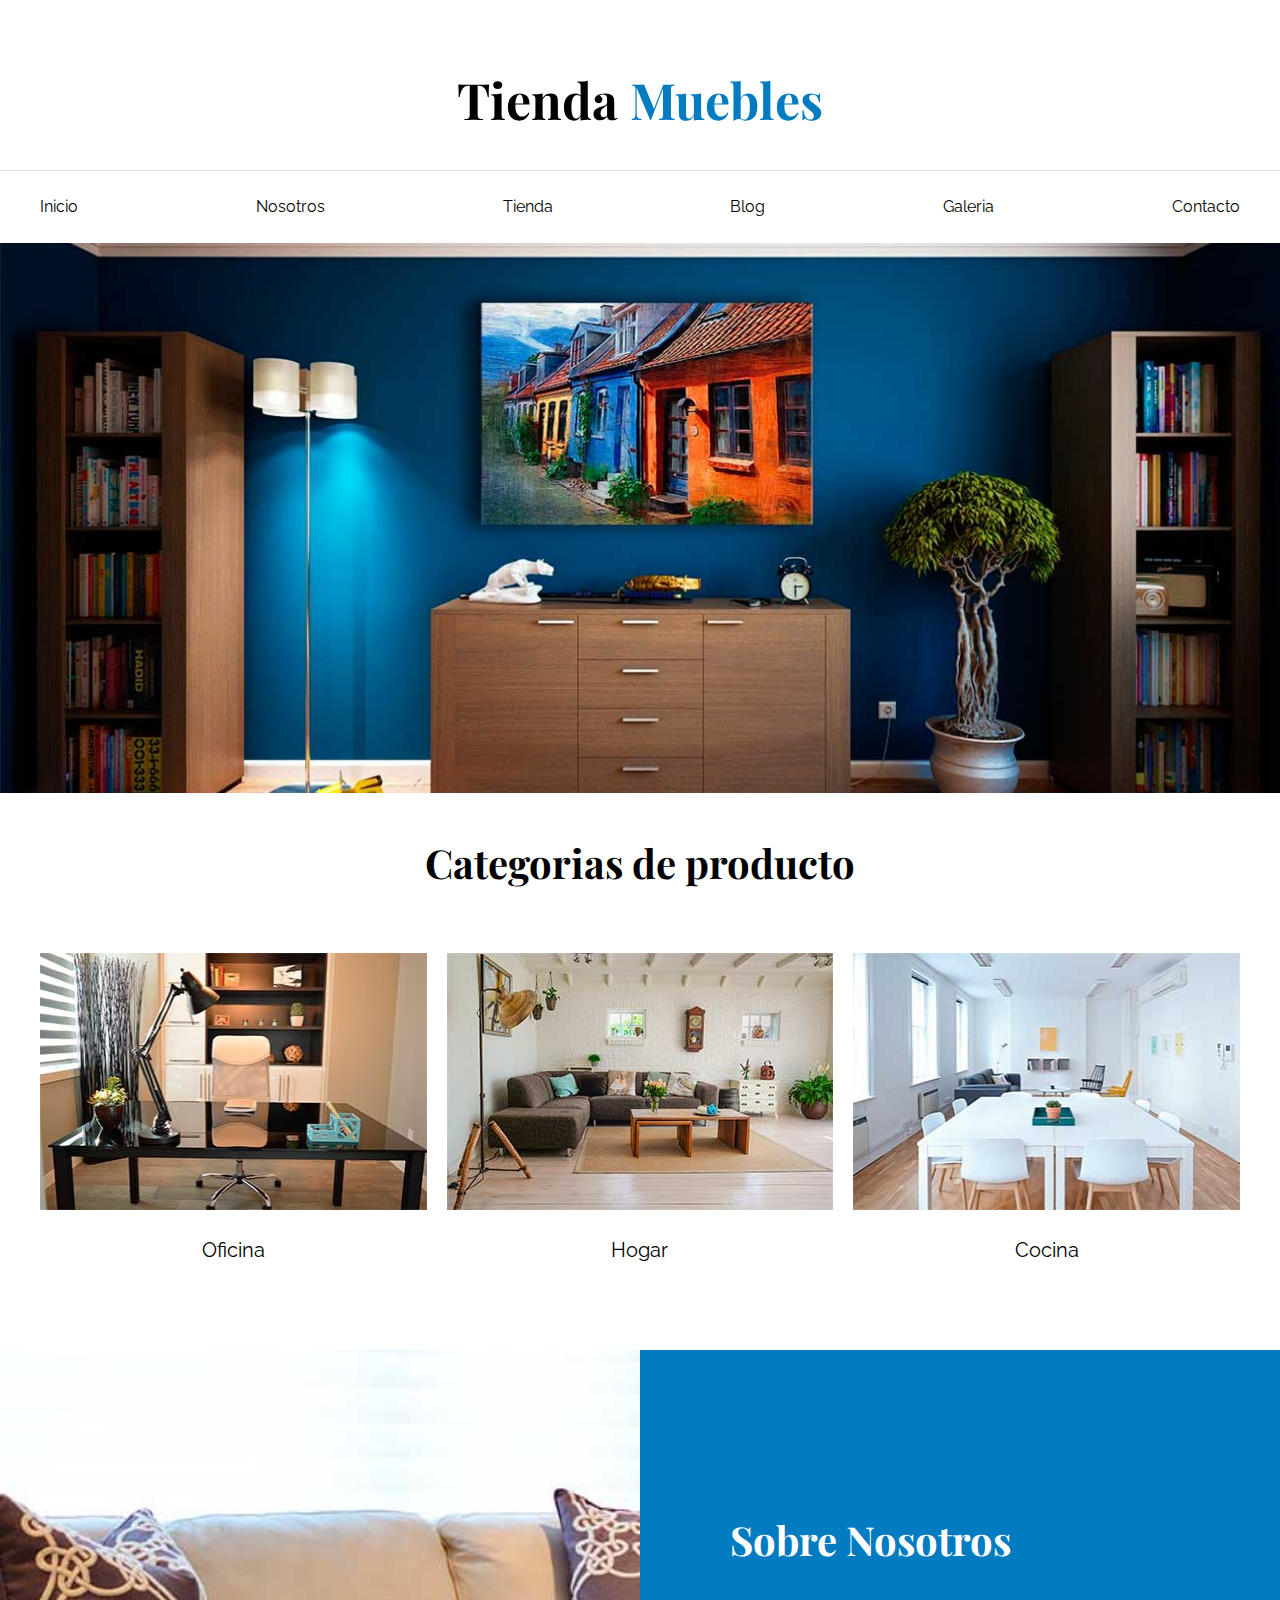
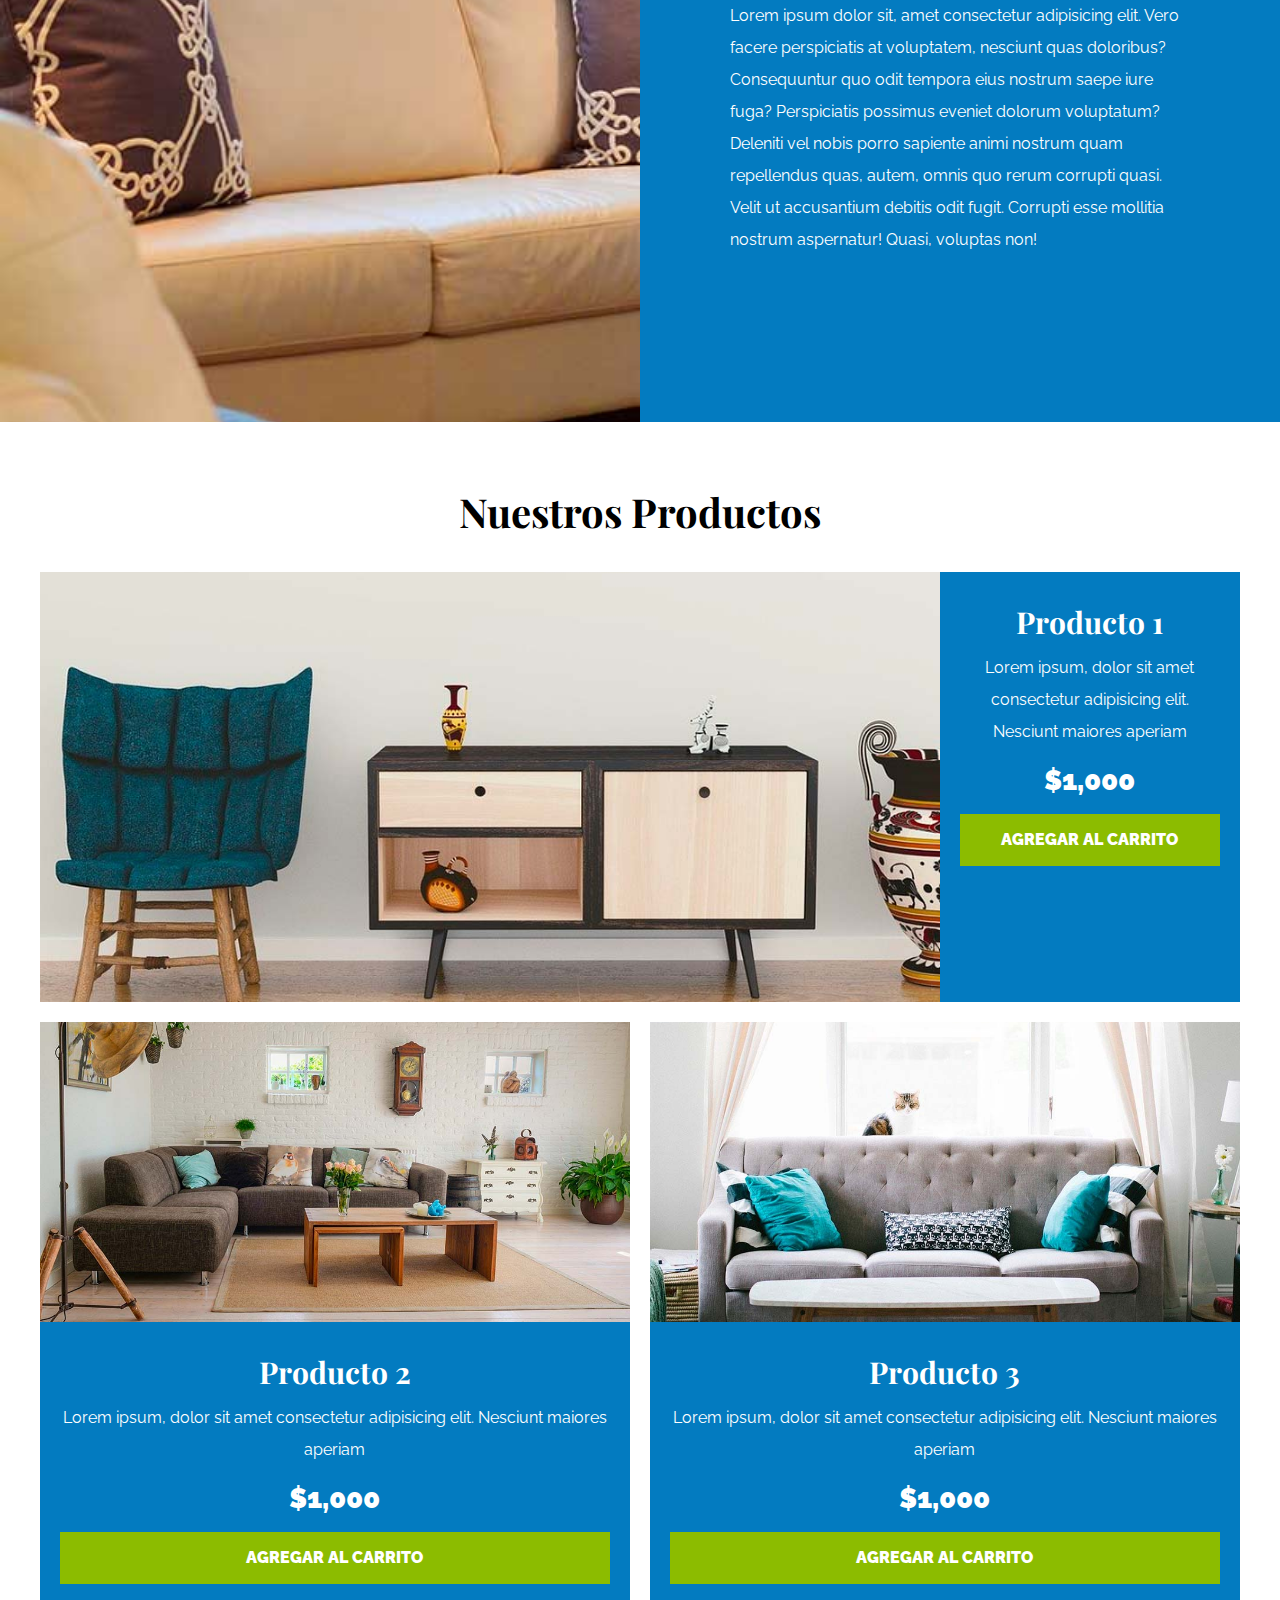
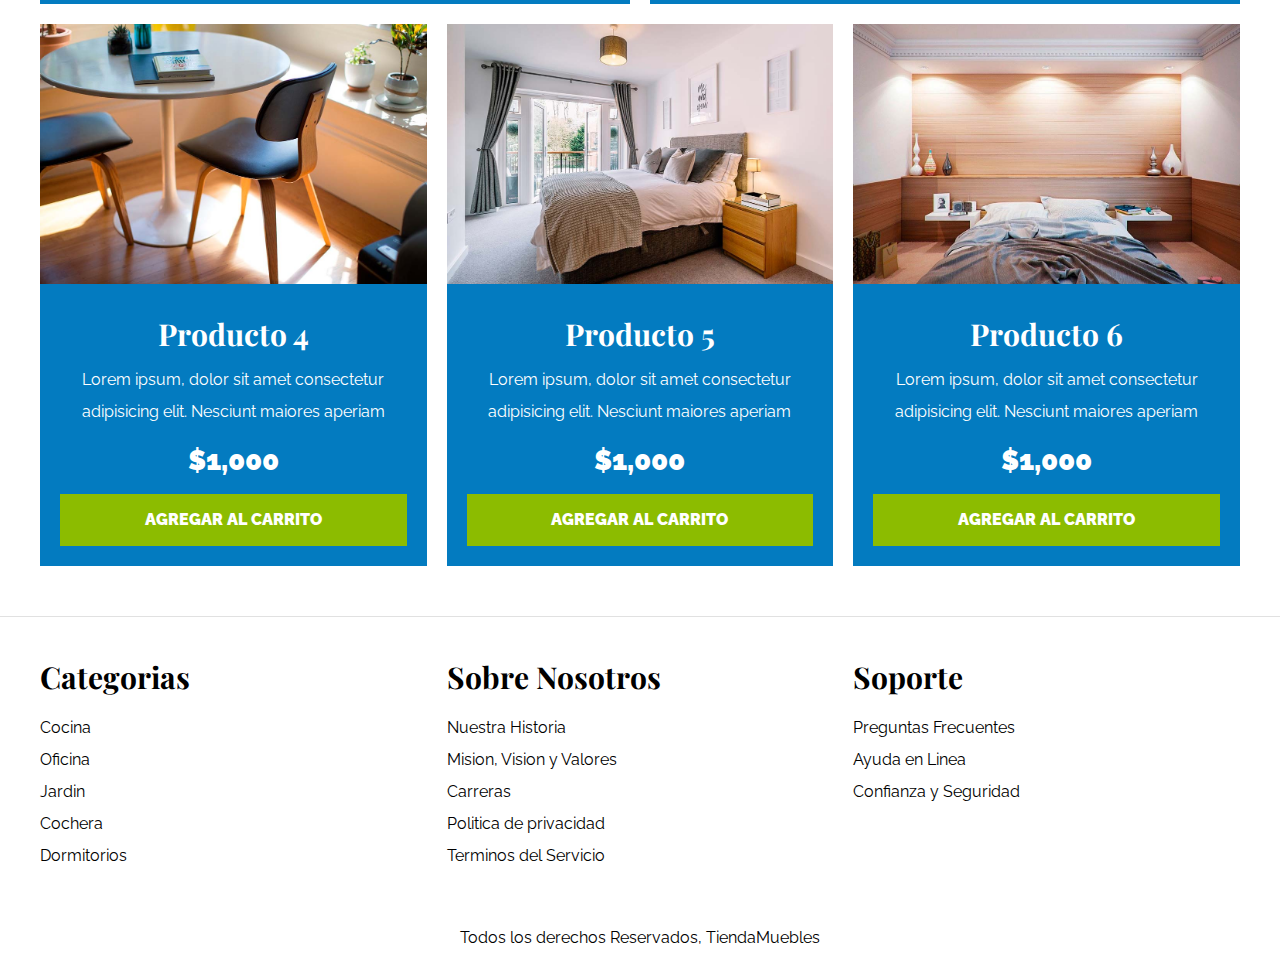
<file: index.html>
<!DOCTYPE html>
<html lang="es">

<head>
  <meta charset="UTF-8" />
  <meta http-equiv="X-UA-Compatible" content="IE=edge" />
  <meta name="viewport" content="width=device-width, initial-scale=1.0" />
  <title>Tienda Muebles</title>
  <link rel="stylesheet" href="./css/normalize.css" />
  <link rel="preconnect" href="https://fonts.googleapis.com">
  <link rel="preconnect" href="https://fonts.gstatic.com" crossorigin>
  <link
    href="https://fonts.googleapis.com/css2?family=Playfair+Display:wght@700&family=Raleway:wght@400;700;900&family=Roboto:wght@500&display=swap"
    rel="stylesheet">
  <link rel="stylesheet" href="./css/style.css" />
</head>

<body>
  <header>
    <h1 class="nombre-sitio">Tienda <span>Muebles</span></h1>
  </header>

  <div class="contenedor-navegacion">
    <nav class="nav-principal contenedor">
      <a href="index.html">Inicio</a>
      <a href="nosotros.html">Nosotros</a>
      <a href="tienda.html">Tienda</a>
      <a href="blog.html">Blog</a>
      <a href="galeria.html">Galeria</a>
      <a href="contacto.html">Contacto</a>
    </nav>
  </div>

  <div class="hero"></div>

  <section class="contenedor categorias">
    <h2 class="text-center">Categorias de producto</h2>

    <div class="listado-categorias">
      <div class="categorias">
        <img src="img/categoria1.jpg" alt="Imagen Categoria" />
        <a href="#">Oficina</a>
      </div>

      <div class="categorias">
        <img src="img/categoria2.jpg" alt="Imagen Categoria" />
        <a href="#">Hogar</a>
      </div>

      <div class="categorias">
        <img src="img/categoria3.jpg" alt="Imagen Categoria" />
        <a href="#">Cocina</a>
      </div>
    </div>
  </section>

  <section class="sobre-nosotros">
    <div class="contenedor sobre-nosotros-grid">
      <div class="texto-nosotros">
        <h2>Sobre Nosotros</h2>
        <p>
          Lorem ipsum dolor sit, amet consectetur adipisicing elit. Vero facere
          perspiciatis at voluptatem, nesciunt quas doloribus? Consequuntur quo
          odit tempora eius nostrum saepe iure fuga? Perspiciatis possimus
          eveniet dolorum voluptatum? Deleniti vel nobis porro sapiente animi
          nostrum quam repellendus quas, autem, omnis quo rerum corrupti quasi.
          Velit ut accusantium debitis odit fugit. Corrupti esse mollitia
          nostrum aspernatur! Quasi, voluptas non!
        </p>
      </div>
    </div>
  </section>

  <main class="contenido-principal contenedor">
    <h2 class="text-center">Nuestros Productos</h2>

    <div class="listado-productos">
      <div class="producto">
        <img src="img/producto1.jpg" alt="Imagen producto" />
        <div class="texto-producto">
          <h3>Producto 1</h3>
          <p>
            Lorem ipsum, dolor sit amet consectetur adipisicing elit. Nesciunt
            maiores aperiam
          </p>
          <p class="precio">$1,000</p>
          <a href="#" class="btn">Agregar al carrito</a>
        </div>
      </div>

      <div class="producto">
        <img src="img/producto2.jpg" alt="Imagen producto" />
        <div class="texto-producto">
          <h3>Producto 2</h3>
          <p>
            Lorem ipsum, dolor sit amet consectetur adipisicing elit. Nesciunt
            maiores aperiam
          </p>
          <p class="precio">$1,000</p>
          <a href="#" class="btn">Agregar al carrito</a>
        </div>
      </div>

      <div class="producto">
        <img src="img/producto3.jpg" alt="Imagen producto" />
        <div class="texto-producto">
          <h3>Producto 3</h3>
          <p>
            Lorem ipsum, dolor sit amet consectetur adipisicing elit. Nesciunt
            maiores aperiam
          </p>
          <p class="precio">$1,000</p>
          <a href="#" class="btn">Agregar al carrito</a>
        </div>
      </div>

      <div class="producto">
        <img src="img/producto4.jpg" alt="Imagen producto" />
        <div class="texto-producto">
          <h3>Producto 4</h3>
          <p>
            Lorem ipsum, dolor sit amet consectetur adipisicing elit. Nesciunt
            maiores aperiam
          </p>
          <p class="precio">$1,000</p>
          <a href="#" class="btn">Agregar al carrito</a>
        </div>
      </div>

      <div class="producto">
        <img src="img/producto5.jpg" alt="Imagen producto" />
        <div class="texto-producto">
          <h3>Producto 5</h3>
          <p>
            Lorem ipsum, dolor sit amet consectetur adipisicing elit. Nesciunt
            maiores aperiam
          </p>
          <p class="precio">$1,000</p>
          <a href="#" class="btn">Agregar al carrito</a>
        </div>
      </div>

      <div class="producto">
        <img src="img/producto6.jpg" alt="Imagen producto" />
        <div class="texto-producto">
          <h3>Producto 6</h3>
          <p>
            Lorem ipsum, dolor sit amet consectetur adipisicing elit. Nesciunt
            maiores aperiam
          </p>
          <p class="precio">$1,000</p>
          <a href="#" class="btn">Agregar al carrito</a>
        </div>
      </div>
  </main>

  <footer class="site-footer">
    <div class="grid-footer contenedor">
      <div>
        <h3>Categorias</h3>
        <nav class="footer-menu">
          <a href="#">Cocina</a>
          <a href="#">Oficina</a>
          <a href="#">Jardin</a>
          <a href="#">Cochera</a>
          <a href="#">Dormitorios</a>
        </nav>
      </div>
      <div>
        <h3>Sobre Nosotros</h3>
        <nav class="footer-menu">
          <a href="#">Nuestra Historia</a>
          <a href="#">Mision, Vision y Valores</a>
          <a href="#">Carreras</a>
          <a href="#">Politica de privacidad</a>
          <a href="#">Terminos del Servicio</a>
        </nav>
      </div>
      <div>
        <h3>Soporte</h3>
        <nav class="footer-menu">
          <a href="#">Preguntas Frecuentes</a>
          <a href="#">Ayuda en Linea</a>
          <a href="#">Confianza y Seguridad</a>
        </nav>
      </div>
    </div>
    <p class="copyright">Todos los derechos Reservados, TiendaMuebles</p>
  </footer>
</body>

</html>
</file>
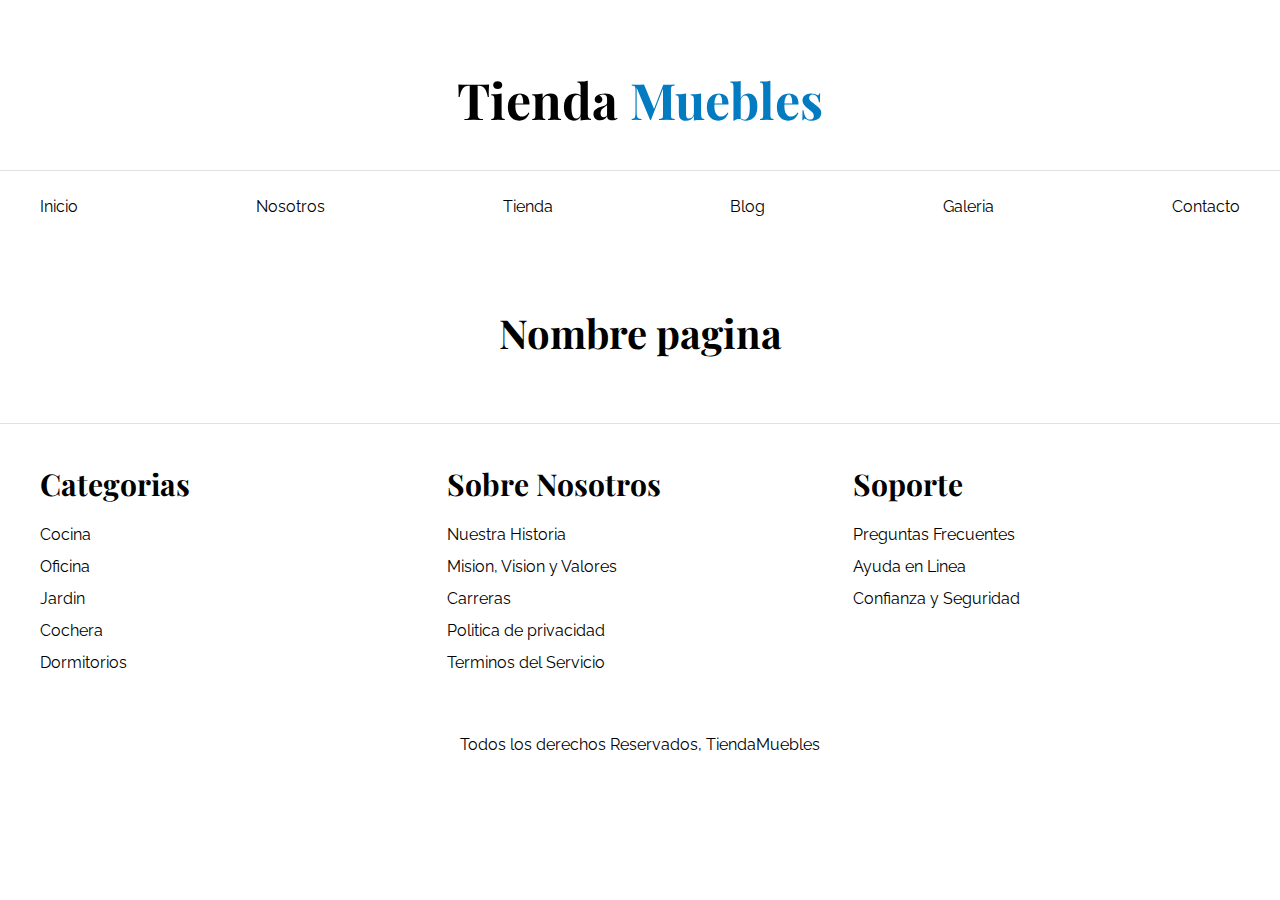
<file: base.html>
<!DOCTYPE html>
<html lang="es">

<head>
  <meta charset="UTF-8" />
  <meta http-equiv="X-UA-Compatible" content="IE=edge" />
  <meta name="viewport" content="width=device-width, initial-scale=1.0" />
  <title>Tienda Muebles</title>
  <link rel="stylesheet" href="./css/normalize.css" />
  <link rel="preconnect" href="https://fonts.googleapis.com">
  <link rel="preconnect" href="https://fonts.gstatic.com" crossorigin>
  <link
    href="https://fonts.googleapis.com/css2?family=Playfair+Display:wght@700&family=Raleway:wght@400;700;900&family=Roboto:wght@500&display=swap"
    rel="stylesheet">
  <link rel="stylesheet" href="./css/style.css" />
</head>

<body>
  <header>
    <h1 class="nombre-sitio">Tienda <span>Muebles</span></h1>
  </header>

  <div class="contenedor-navegacion">
    <nav class="nav-principal contenedor">
      <a href="index.html">Inicio</a>
      <a href="nosotros.html">Nosotros</a>
      <a href="tienda.html">Tienda</a>
      <a href="blog.html">Blog</a>
      <a href="galeria.html">Galeria</a>
      <a href="contacto.html">Contacto</a>
    </nav>
  </div>



  <main class="contenido-principal contenedor">
    <h2 class="text-center">Nombre pagina</h2>

  </main>

  <footer class="site-footer">
    <div class="grid-footer contenedor">
      <div>
        <h3>Categorias</h3>
        <nav class="footer-menu">
          <a href="#">Cocina</a>
          <a href="#">Oficina</a>
          <a href="#">Jardin</a>
          <a href="#">Cochera</a>
          <a href="#">Dormitorios</a>
        </nav>
      </div>
      <div>
        <h3>Sobre Nosotros</h3>
        <nav class="footer-menu">
          <a href="#">Nuestra Historia</a>
          <a href="#">Mision, Vision y Valores</a>
          <a href="#">Carreras</a>
          <a href="#">Politica de privacidad</a>
          <a href="#">Terminos del Servicio</a>
        </nav>
      </div>
      <div>
        <h3>Soporte</h3>
        <nav class="footer-menu">
          <a href="#">Preguntas Frecuentes</a>
          <a href="#">Ayuda en Linea</a>
          <a href="#">Confianza y Seguridad</a>
        </nav>
      </div>
    </div>
    <p class="copyright">Todos los derechos Reservados, TiendaMuebles</p>
  </footer>
</body>

</html>
</file>
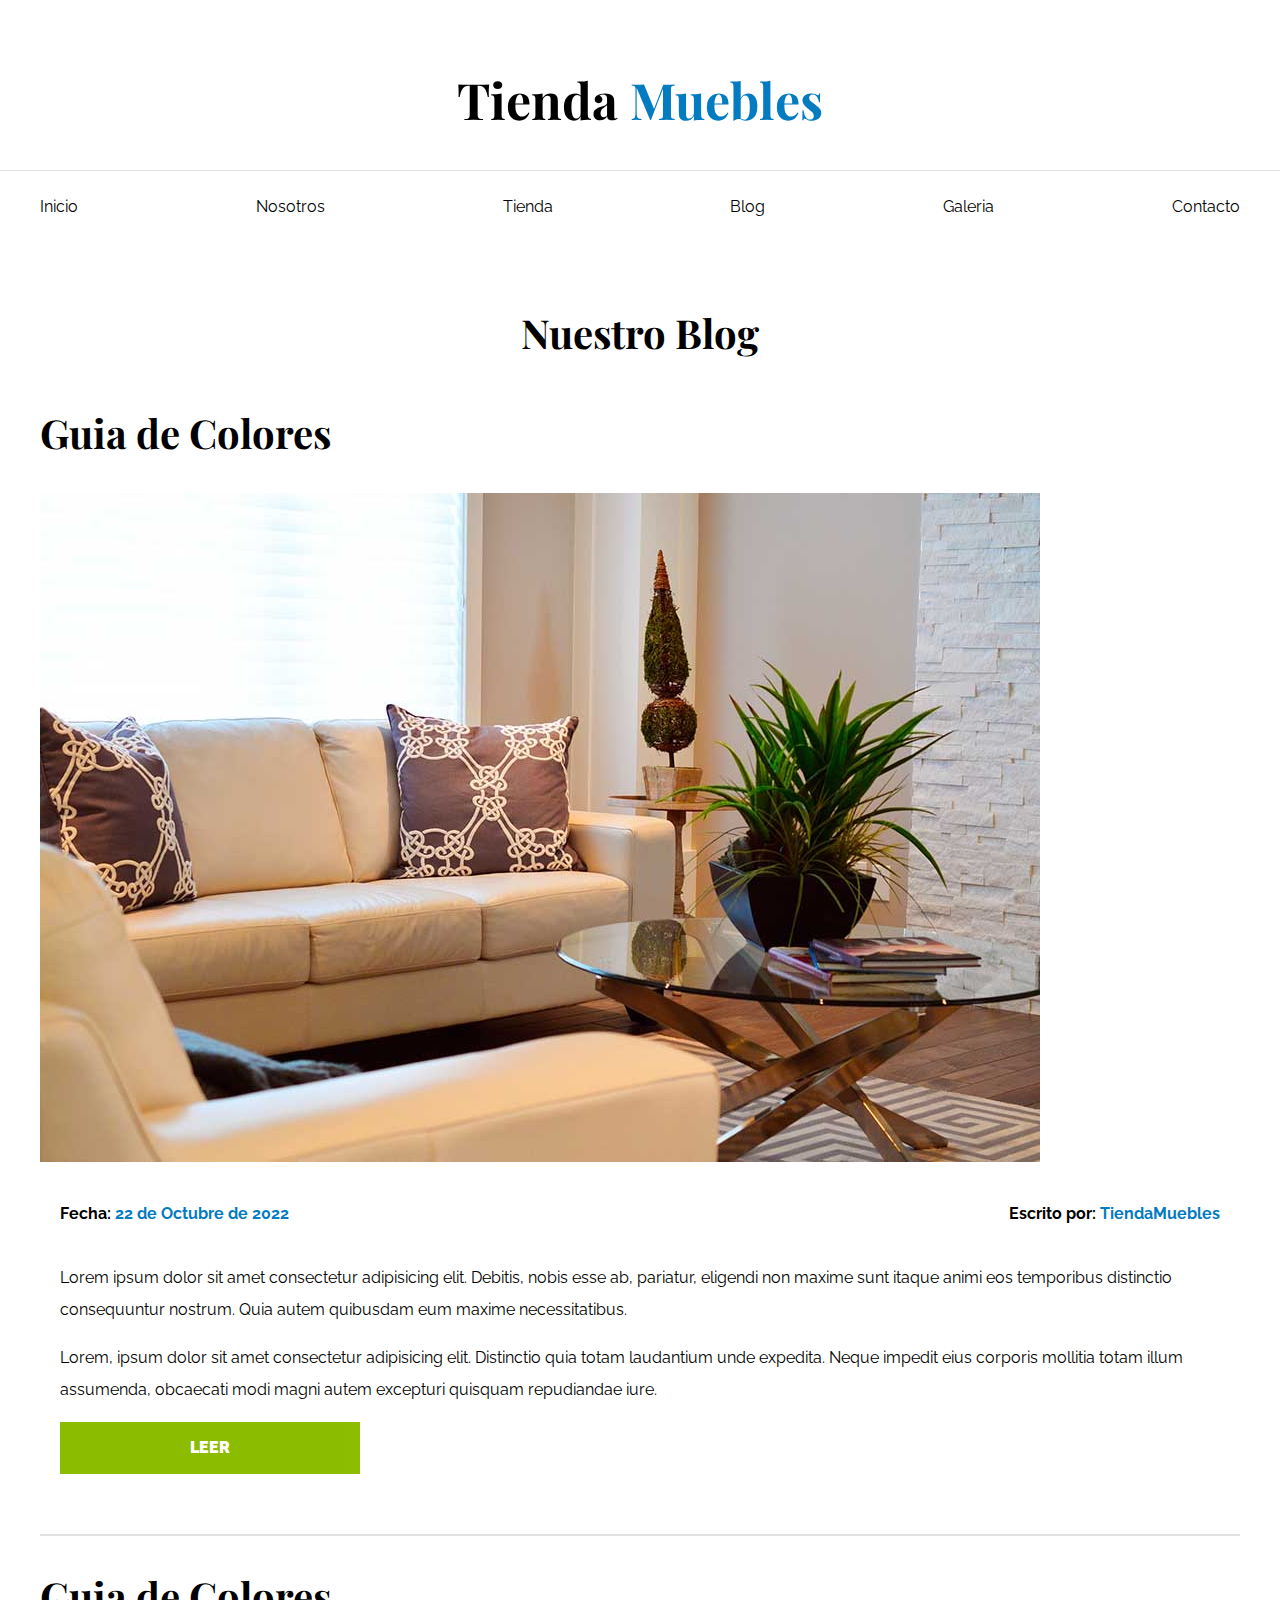
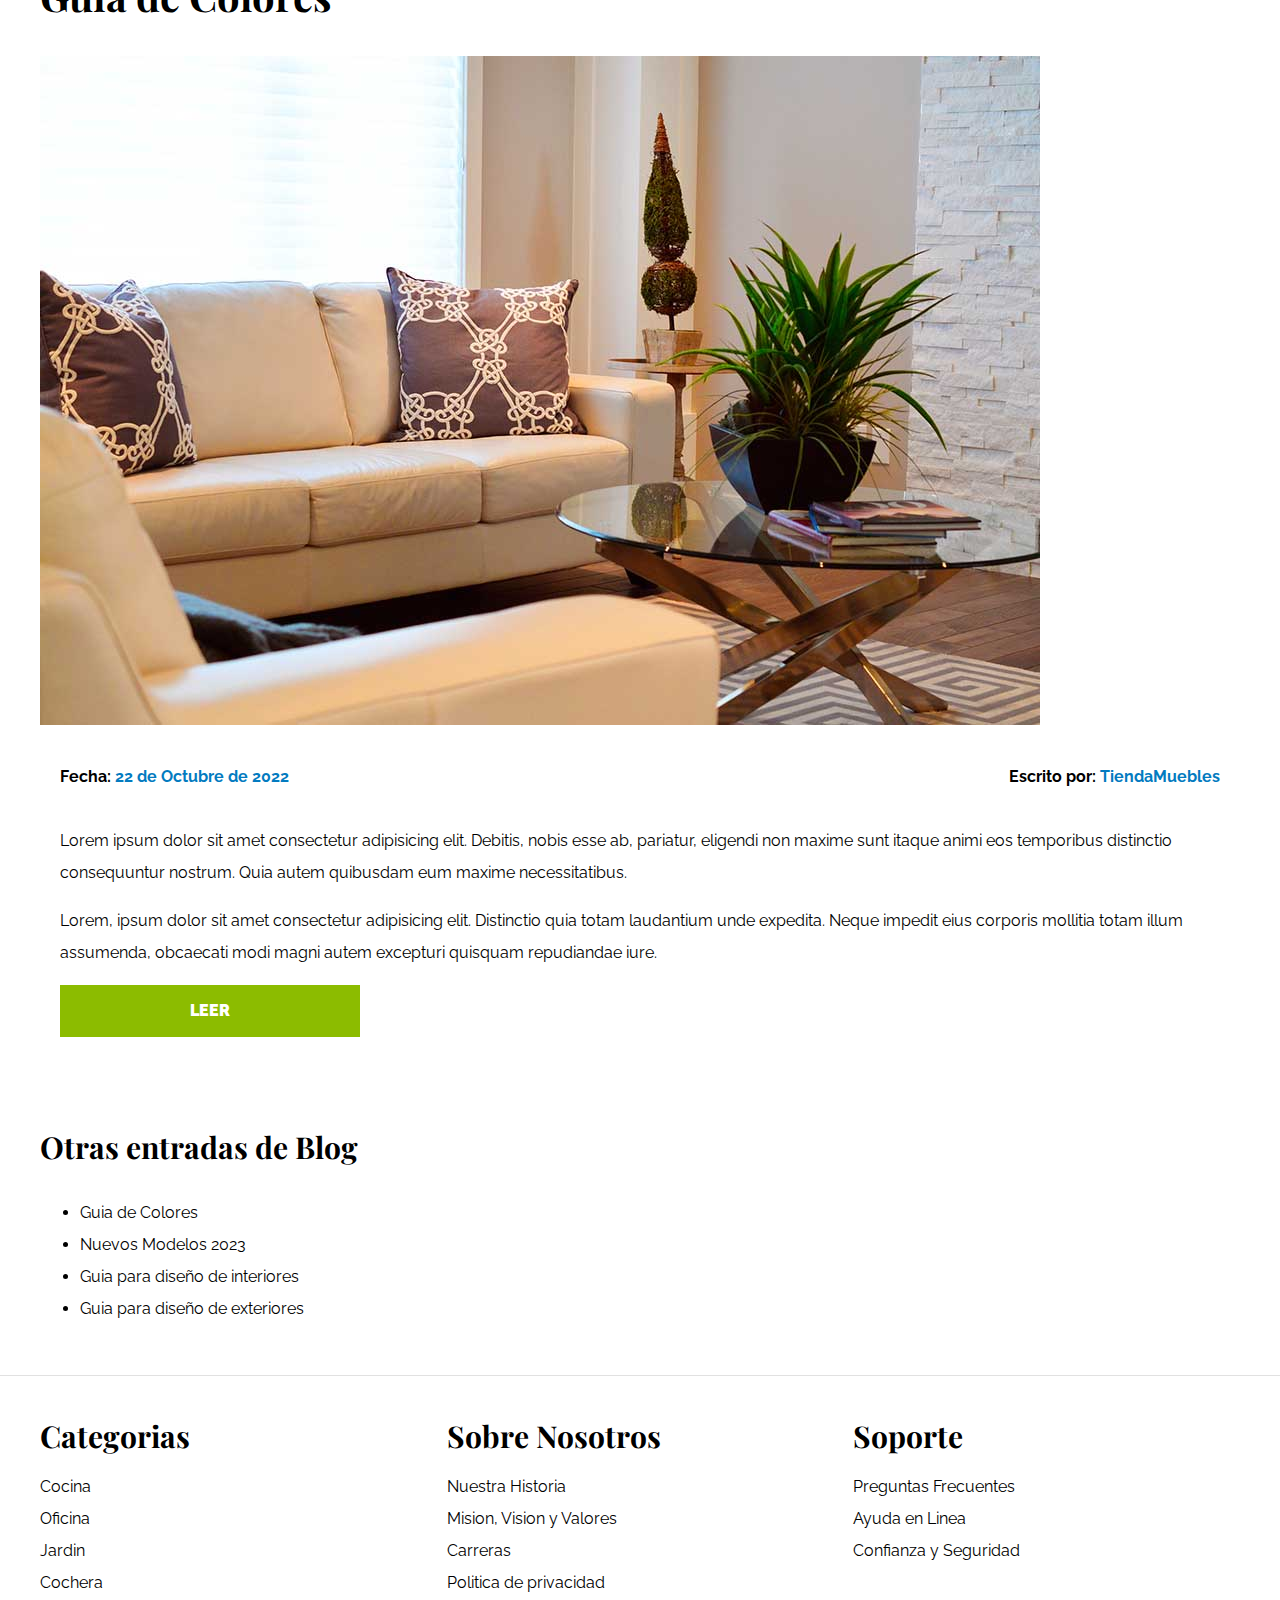
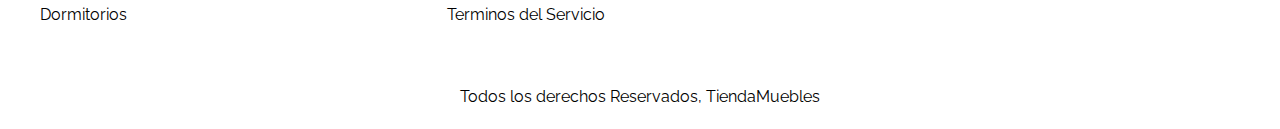
<file: blog.html>
<!DOCTYPE html>
<html lang="es">

<head>
  <meta charset="UTF-8" />
  <meta http-equiv="X-UA-Compatible" content="IE=edge" />
  <meta name="viewport" content="width=device-width, initial-scale=1.0" />
  <title>Tienda Muebles</title>
  <link rel="stylesheet" href="./css/normalize.css" />
  <link rel="preconnect" href="https://fonts.googleapis.com">
  <link rel="preconnect" href="https://fonts.gstatic.com" crossorigin>
  <link
    href="https://fonts.googleapis.com/css2?family=Playfair+Display:wght@700&family=Raleway:wght@400;700;900&family=Roboto:wght@500&display=swap"
    rel="stylesheet">
  <link rel="stylesheet" href="./css/style.css" />
</head>

<body>
  <header>
    <h1 class="nombre-sitio">Tienda <span>Muebles</span></h1>
  </header>

  <div class="contenedor-navegacion">
    <nav class="nav-principal contenedor">
      <a href="index.html">Inicio</a>
      <a href="nosotros.html">Nosotros</a>
      <a href="tienda.html">Tienda</a>
      <a href="blog.html">Blog</a>
      <a href="galeria.html">Galeria</a>
      <a href="contacto.html">Contacto</a>
    </nav>
  </div>



  <main class="contenido-principal contenedor">
    <h2 class="text-center">Nuestro Blog</h2>

    <section class="contenedor-blog">
      <div class="blog">
        <article class="entrada">

          <h2>Guia de Colores</h2>
          <div class="imagen">
            <img src="img/nosotros.jpg" alt="imagen blog">
          </div>

          <div class="contenido-blog">
            <div class="entrada-meta">
              <p>Fecha: <span>22 de Octubre de 2022</span></p>
              <p>Escrito por: <span>TiendaMuebles</span></p>
            </div>
            <div class="entrada-blog">
              <p>Lorem ipsum dolor sit amet consectetur adipisicing elit. Debitis, nobis esse ab, pariatur, eligendi non
                maxime sunt itaque animi eos temporibus distinctio consequuntur nostrum. Quia autem quibusdam eum maxime
                necessitatibus.</p>
  
              <p>Lorem, ipsum dolor sit amet consectetur adipisicing elit. Distinctio quia totam laudantium unde expedita.
                Neque impedit eius corporis mollitia totam illum assumenda, obcaecati modi magni autem excepturi quisquam
                repudiandae iure.</p>
            </div>
            <a href="entrada.html" class="btn max-width-30">Leer</a>
          </div>

        </article>

        <article class="entrada">

          <h2>Guia de Colores</h2>
          <div class="imagen">
            <img src="img/nosotros.jpg" alt="imagen blog">
          </div>

          <div class="contenido-blog">
            <div class="entrada-meta">
              <p>Fecha: <span>22 de Octubre de 2022</span></p>
              <p>Escrito por: <span>TiendaMuebles</span></p>
            </div>
            <div class="entrada-blog">
              <p>Lorem ipsum dolor sit amet consectetur adipisicing elit. Debitis, nobis esse ab, pariatur, eligendi non
                maxime sunt itaque animi eos temporibus distinctio consequuntur nostrum. Quia autem quibusdam eum maxime
                necessitatibus.</p>
  
              <p>Lorem, ipsum dolor sit amet consectetur adipisicing elit. Distinctio quia totam laudantium unde expedita.
                Neque impedit eius corporis mollitia totam illum assumenda, obcaecati modi magni autem excepturi quisquam
                repudiandae iure.</p>
            </div>
            <a href="entrada.html" class="btn max-width-30">Leer</a>
          </div>

        </article>
      </div>

      <aside>
        <h3>Otras entradas de Blog</h3>
        <ul>
          <li><a href="entrada.html">Guia de Colores</a></li>
          <li><a href="entrada.html">Nuevos Modelos 2023</a></li>
          <li><a href="entrada.html">Guia para diseño de interiores</a></li>
          <li><a href="entrada.html">Guia para diseño de exteriores</a></li>
        </ul>
      </aside>
    </section>
  </main>

  <footer class="site-footer">
    <div class="grid-footer contenedor">
      <div>
        <h3>Categorias</h3>
        <nav class="footer-menu">
          <a href="#">Cocina</a>
          <a href="#">Oficina</a>
          <a href="#">Jardin</a>
          <a href="#">Cochera</a>
          <a href="#">Dormitorios</a>
        </nav>
      </div>
      <div>
        <h3>Sobre Nosotros</h3>
        <nav class="footer-menu">
          <a href="#">Nuestra Historia</a>
          <a href="#">Mision, Vision y Valores</a>
          <a href="#">Carreras</a>
          <a href="#">Politica de privacidad</a>
          <a href="#">Terminos del Servicio</a>
        </nav>
      </div>
      <div>
        <h3>Soporte</h3>
        <nav class="footer-menu">
          <a href="#">Preguntas Frecuentes</a>
          <a href="#">Ayuda en Linea</a>
          <a href="#">Confianza y Seguridad</a>
        </nav>
      </div>
    </div>
    <p class="copyright">Todos los derechos Reservados, TiendaMuebles</p>
  </footer>
</body>

</html>
</file>
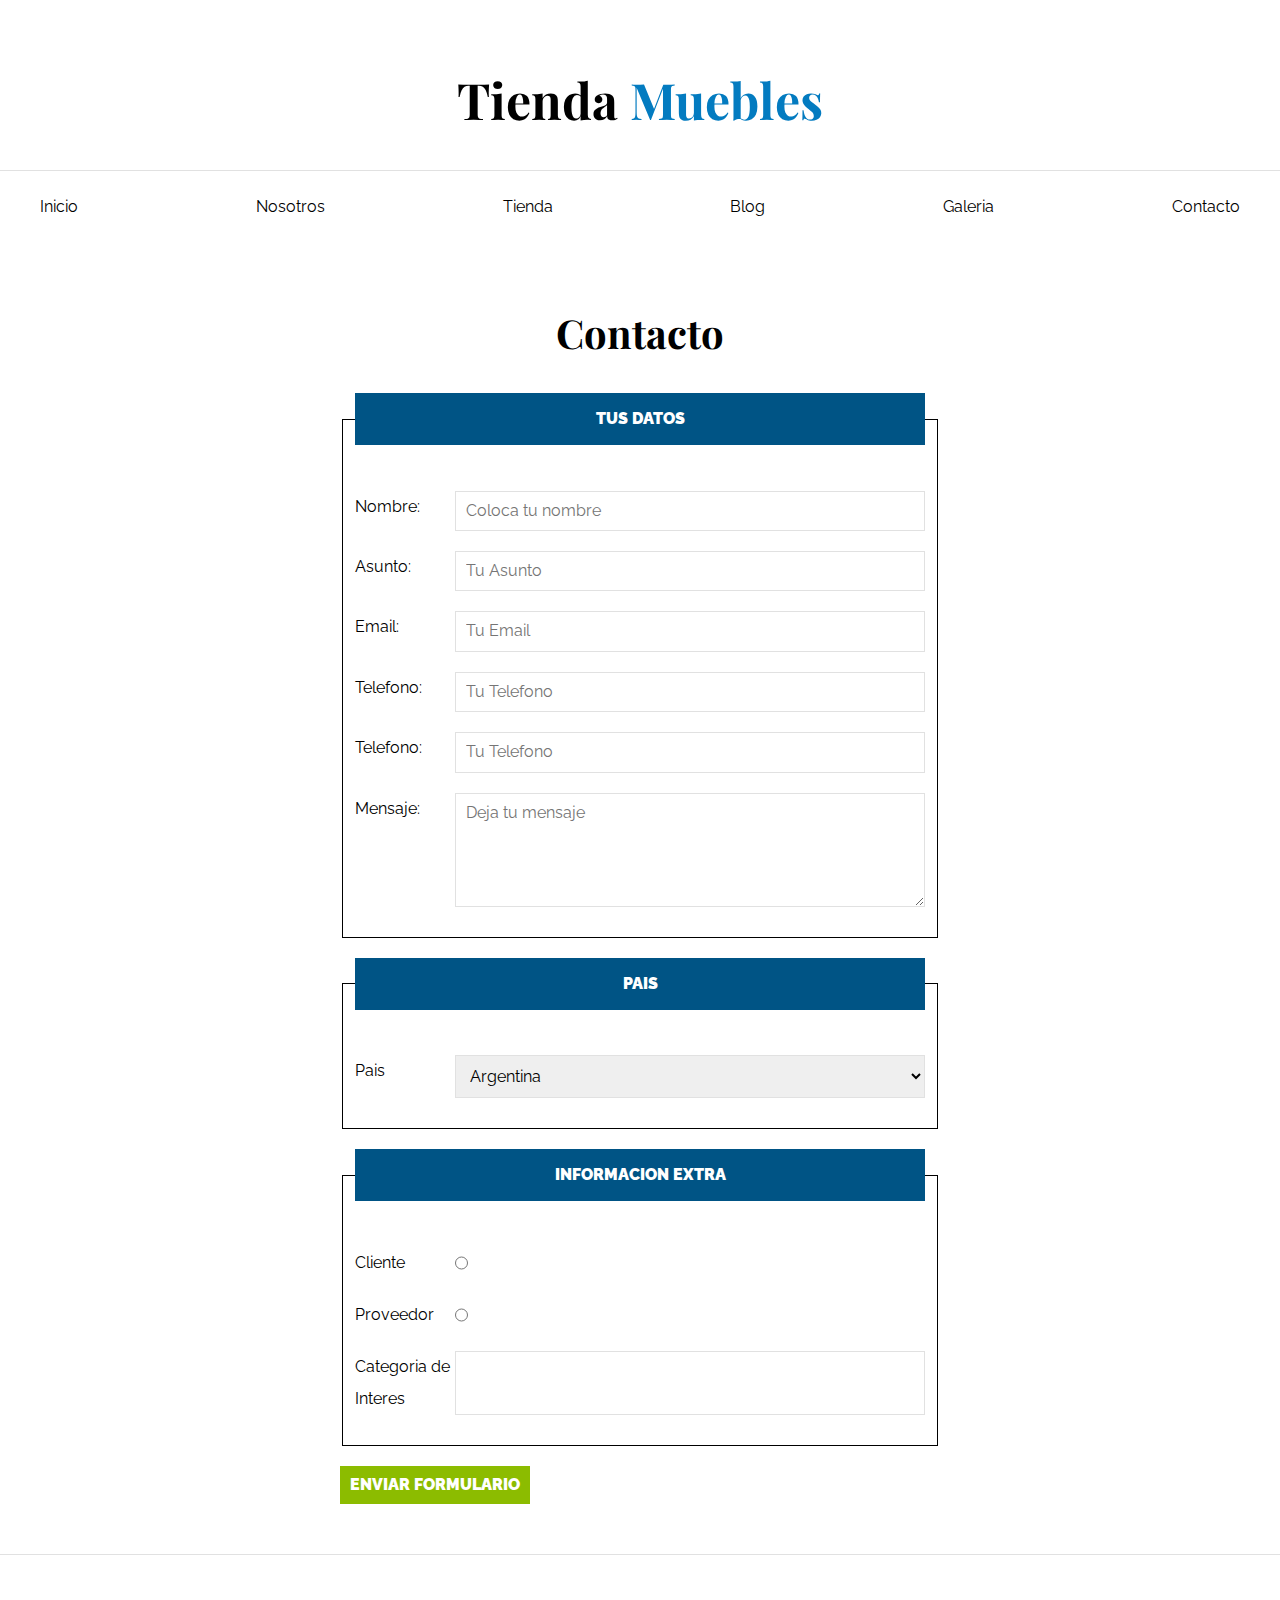
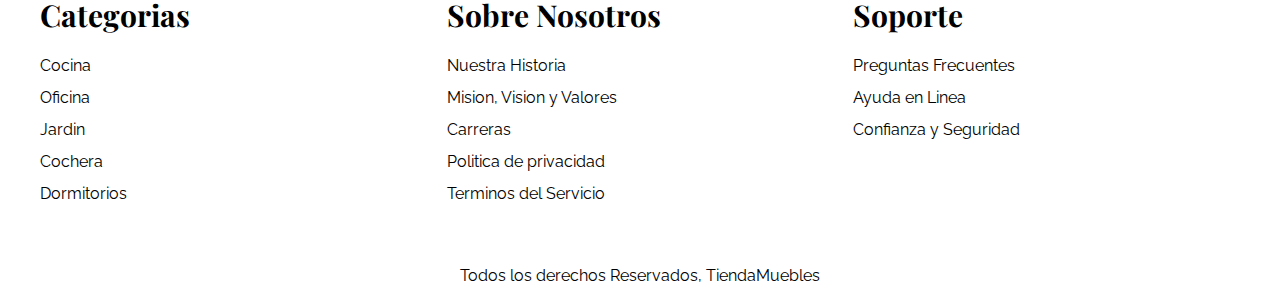
<file: contacto.html>
<!DOCTYPE html>
<html lang="es">

<head>
  <meta charset="UTF-8" />
  <meta http-equiv="X-UA-Compatible" content="IE=edge" />
  <meta name="viewport" content="width=device-width, initial-scale=1.0" />
  <title>Tienda Muebles - Contacto</title>
  <link rel="stylesheet" href="./css/normalize.css" />
  <link rel="preconnect" href="https://fonts.googleapis.com">
  <link rel="preconnect" href="https://fonts.gstatic.com" crossorigin>
  <link
    href="https://fonts.googleapis.com/css2?family=Playfair+Display:wght@700&family=Raleway:wght@400;700;900&family=Roboto:wght@500&display=swap"
    rel="stylesheet">
  <link rel="stylesheet" href="./css/style.css" />
</head>

<body>
  <header>
    <h1 class="nombre-sitio">Tienda <span>Muebles</span></h1>
  </header>

  <div class="contenedor-navegacion">
    <nav class="nav-principal contenedor">
      <a href="index.html">Inicio</a>
      <a href="nosotros.html">Nosotros</a>
      <a href="tienda.html">Tienda</a>
      <a href="blog.html">Blog</a>
      <a href="galeria.html">Galeria</a>
      <a href="contacto.html">Contacto</a>
    </nav>
  </div>



  <main class="contenido-principal contenedor">
    <h2 class="text-center">Contacto</h2>

    <form class="formulario">
      <fieldset>
        <legend>Tus Datos</legend>
        <div class="campo">
          <label for="nombre">Nombre: </label>
          <input id="nombre" type="text" placeholder="Coloca tu nombre" required>
        </div>
        <div class="campo">
          <label for="asunto">Asunto: </label>
          <input id="asunto" type="text" placeholder="Tu Asunto">
        </div>
        <div class="campo">
          <label for="email">Email: </label>
          <input id="email" type="email" placeholder="Tu Email">
        </div>
        <div class="campo">
          <label for="tel">Telefono: </label>
          <input id="tel" type="tel" placeholder="Tu Telefono">
        </div>
        <div class="campo">
          <label for="tel">Telefono: </label>
          <input id="tel" type="tel" placeholder="Tu Telefono">
        </div>
        <div class="campo">
          <label for="mensaje">Mensaje: </label>
          <textarea name="mensaje" id="mensaje" rows="5" placeholder="Deja tu mensaje"></textarea>
        </div>
      </fieldset>
      <fieldset>
        <legend>Pais</legend>
        <div class="campo">
          <label for="pais">Pais</label>
          <select name="pais" id="pais">
            <option value="">--Seleccione--</option>
            <option selected value="Argentina">Argentina</option>
            <option value="Mexico">Mexico</option>
            <option value="Peru ">Peru</option>
            <option value="Colombia">Colombia</option>
            <option value="Chile">Chile</option>
          </select>
        </div>
      </fieldset>
      <fieldset>
        <legend>Informacion Extra</legend>
        <div class="campo">
          <label for="cliente">Cliente</label>
          <input type="radio" id="cliente" name="tipo">
        </div>
        <div class="campo">
          <label for="proveedor">Proveedor</label>
          <input type="radio" id="proveedor" name="tipo">
        </div>
        <div class="campo">
          <label for="categoria">Categoria de Interes</label>
          <input list="categorias" name="categorias">
          <datalist id="categorias">
            <option value="Cocina">
            <option value="Exterior">
            <option value="Recamaras">
            <option value="Oficinas">
            <option value="television">
            <option value="Living">
          </datalist>
        </div>
      </fieldset>
      <input class="btn" type="submit" value="Enviar Formulario">
    </form>

  </main>

  <footer class="site-footer">
    <div class="grid-footer contenedor">
      <div>
        <h3>Categorias</h3>
        <nav class="footer-menu">
          <a href="#">Cocina</a>
          <a href="#">Oficina</a>
          <a href="#">Jardin</a>
          <a href="#">Cochera</a>
          <a href="#">Dormitorios</a>
        </nav>
      </div>
      <div>
        <h3>Sobre Nosotros</h3>
        <nav class="footer-menu">
          <a href="#">Nuestra Historia</a>
          <a href="#">Mision, Vision y Valores</a>
          <a href="#">Carreras</a>
          <a href="#">Politica de privacidad</a>
          <a href="#">Terminos del Servicio</a>
        </nav>
      </div>
      <div>
        <h3>Soporte</h3>
        <nav class="footer-menu">
          <a href="#">Preguntas Frecuentes</a>
          <a href="#">Ayuda en Linea</a>
          <a href="#">Confianza y Seguridad</a>
        </nav>
      </div>
    </div>
    <p class="copyright">Todos los derechos Reservados, TiendaMuebles</p>
  </footer>
</body>

</html>
</file>
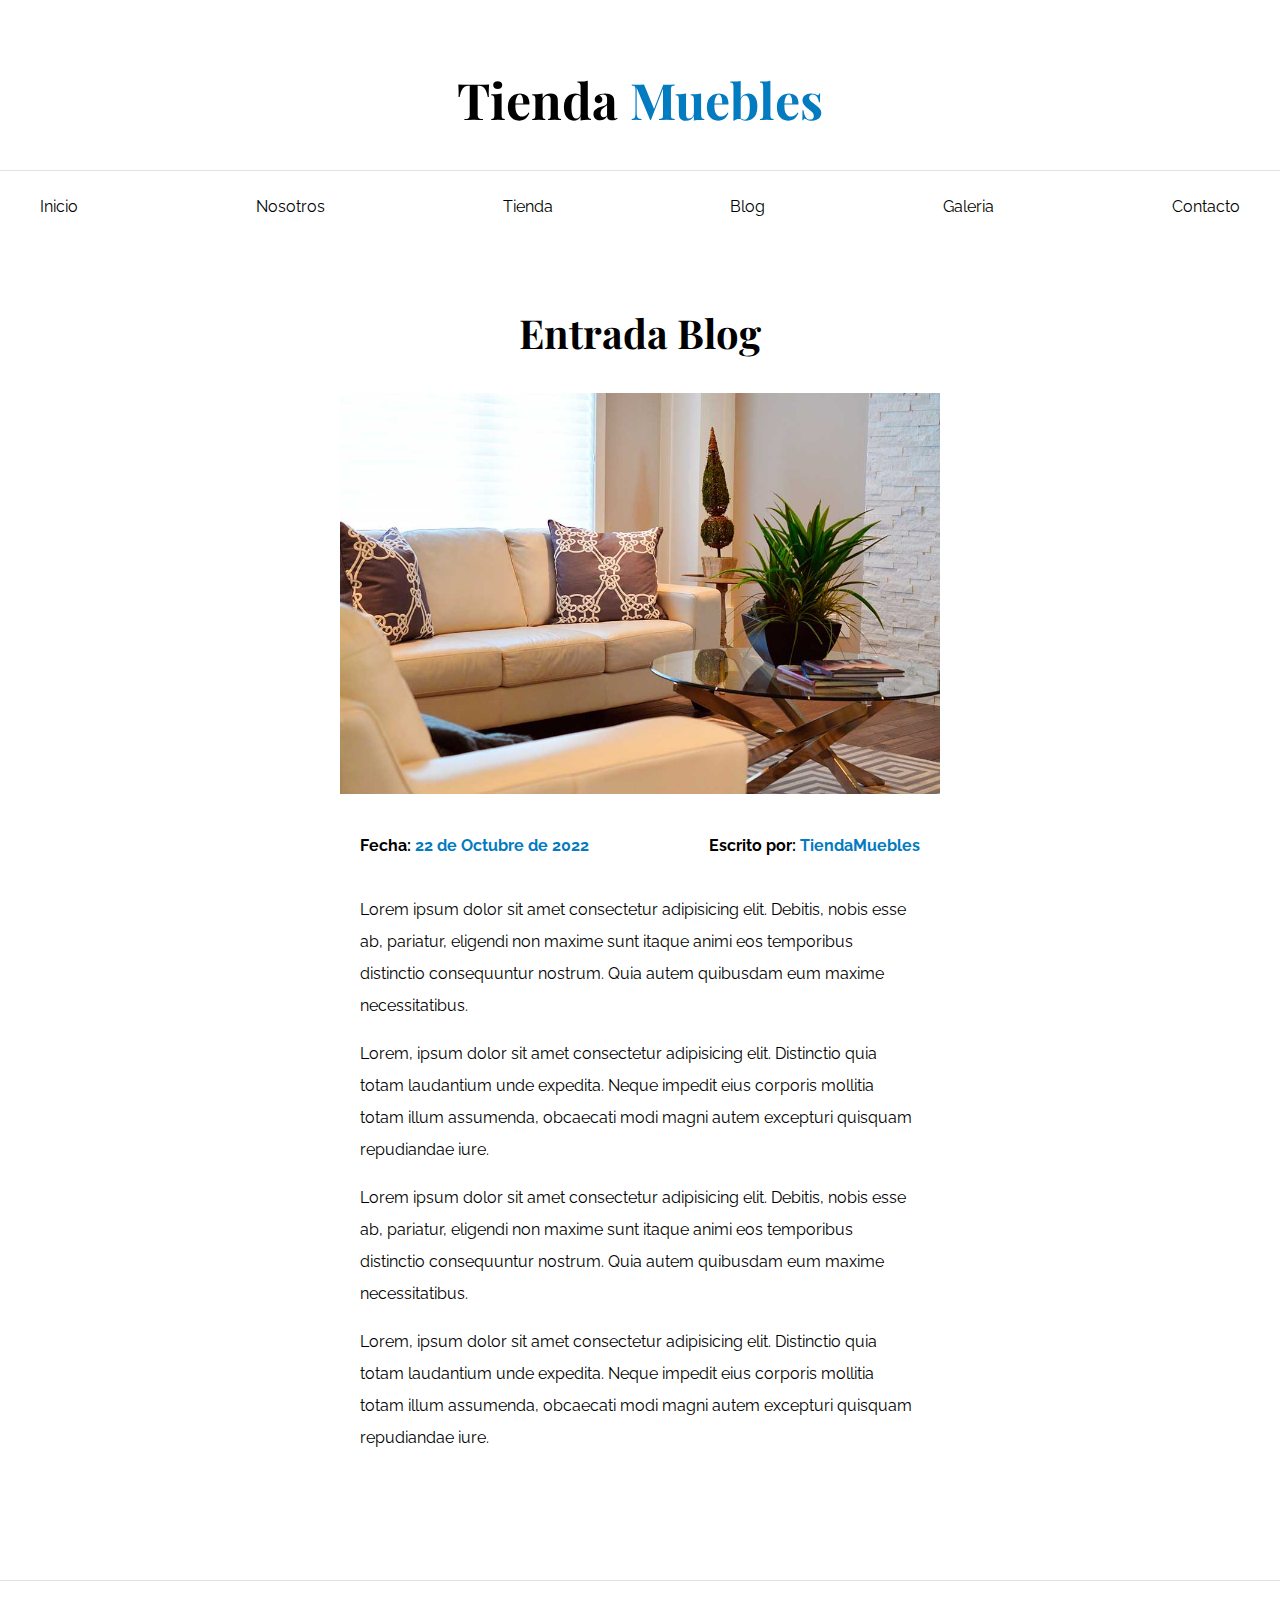
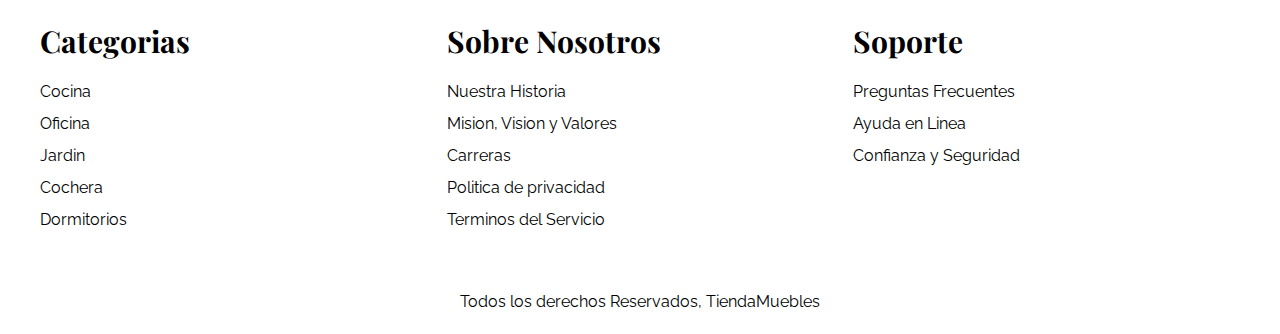
<file: entrada.html>
<!DOCTYPE html>
<html lang="es">

<head>
    <meta charset="UTF-8" />
    <meta http-equiv="X-UA-Compatible" content="IE=edge" />
    <meta name="viewport" content="width=device-width, initial-scale=1.0" />
    <title>Tienda Muebles - Entrada Blog</title>
    <link rel="stylesheet" href="./css/normalize.css" />
    <link rel="preconnect" href="https://fonts.googleapis.com">
    <link rel="preconnect" href="https://fonts.gstatic.com" crossorigin>
    <link
        href="https://fonts.googleapis.com/css2?family=Playfair+Display:wght@700&family=Raleway:wght@400;700;900&family=Roboto:wght@500&display=swap"
        rel="stylesheet">
    <link rel="stylesheet" href="./css/style.css" />
</head>

<body>
    <header>
        <h1 class="nombre-sitio">Tienda <span>Muebles</span></h1>
    </header>

    <div class="contenedor-navegacion">
        <nav class="nav-principal contenedor">
            <a href="index.html">Inicio</a>
            <a href="nosotros.html">Nosotros</a>
            <a href="tienda.html">Tienda</a>
            <a href="blog.html">Blog</a>
            <a href="galeria.html">Galeria</a>
            <a href="contacto.html">Contacto</a>
        </nav>
    </div>



    <main class="contenido-principal contenedor">
        <h2 class="text-center">Entrada Blog</h2>

        <article class="entrada contenido-entrada-blog">
            <div class="imagen">
                <img src="img/nosotros.jpg" alt="imagen blog">
            </div>

            <div class="contenido-blog">
                <div class="entrada-meta">
                    <p>Fecha: <span>22 de Octubre de 2022</span></p>
                    <p>Escrito por: <span>TiendaMuebles</span></p>
                </div>
                <div class="entrada-blog">
                    <p>Lorem ipsum dolor sit amet consectetur adipisicing elit. Debitis, nobis esse ab, pariatur,
                        eligendi
                        non
                        maxime sunt itaque animi eos temporibus distinctio consequuntur nostrum. Quia autem quibusdam
                        eum
                        maxime
                        necessitatibus.</p>

                    <p>Lorem, ipsum dolor sit amet consectetur adipisicing elit. Distinctio quia totam laudantium unde
                        expedita.
                        Neque impedit eius corporis mollitia totam illum assumenda, obcaecati modi magni autem excepturi
                        quisquam
                        repudiandae iure.</p>

                    <p>Lorem ipsum dolor sit amet consectetur adipisicing elit. Debitis, nobis esse ab, pariatur,
                        eligendi
                        non
                        maxime sunt itaque animi eos temporibus distinctio consequuntur nostrum. Quia autem quibusdam
                        eum
                        maxime
                        necessitatibus.</p>

                    <p>Lorem, ipsum dolor sit amet consectetur adipisicing elit. Distinctio quia totam laudantium unde
                        expedita.
                        Neque impedit eius corporis mollitia totam illum assumenda, obcaecati modi magni autem excepturi
                        quisquam
                        repudiandae iure.</p>
                </div>
            </div>
        </article>

    </main>

    <footer class="site-footer">
        <div class="grid-footer contenedor">
            <div>
                <h3>Categorias</h3>
                <nav class="footer-menu">
                    <a href="#">Cocina</a>
                    <a href="#">Oficina</a>
                    <a href="#">Jardin</a>
                    <a href="#">Cochera</a>
                    <a href="#">Dormitorios</a>
                </nav>
            </div>
            <div>
                <h3>Sobre Nosotros</h3>
                <nav class="footer-menu">
                    <a href="#">Nuestra Historia</a>
                    <a href="#">Mision, Vision y Valores</a>
                    <a href="#">Carreras</a>
                    <a href="#">Politica de privacidad</a>
                    <a href="#">Terminos del Servicio</a>
                </nav>
            </div>
            <div>
                <h3>Soporte</h3>
                <nav class="footer-menu">
                    <a href="#">Preguntas Frecuentes</a>
                    <a href="#">Ayuda en Linea</a>
                    <a href="#">Confianza y Seguridad</a>
                </nav>
            </div>
        </div>
        <p class="copyright">Todos los derechos Reservados, TiendaMuebles</p>
    </footer>
</body>

</html>
</file>
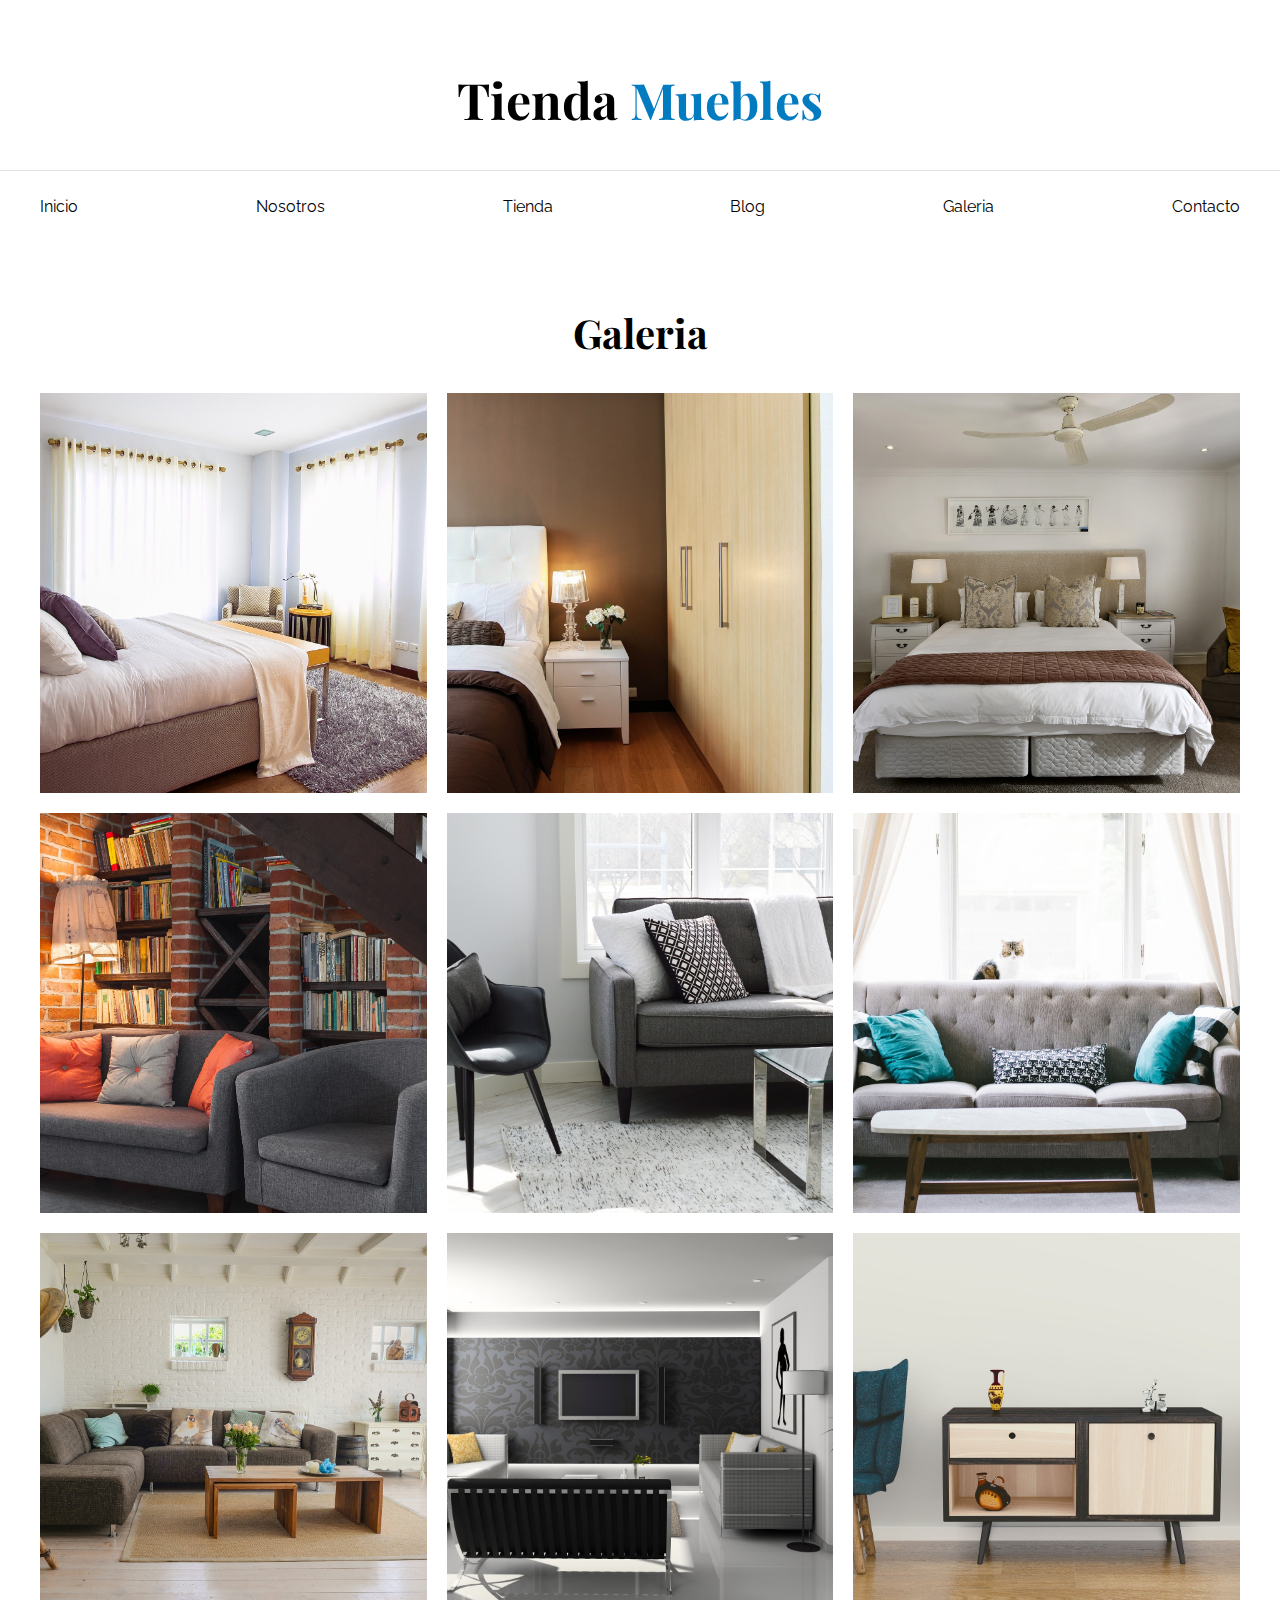
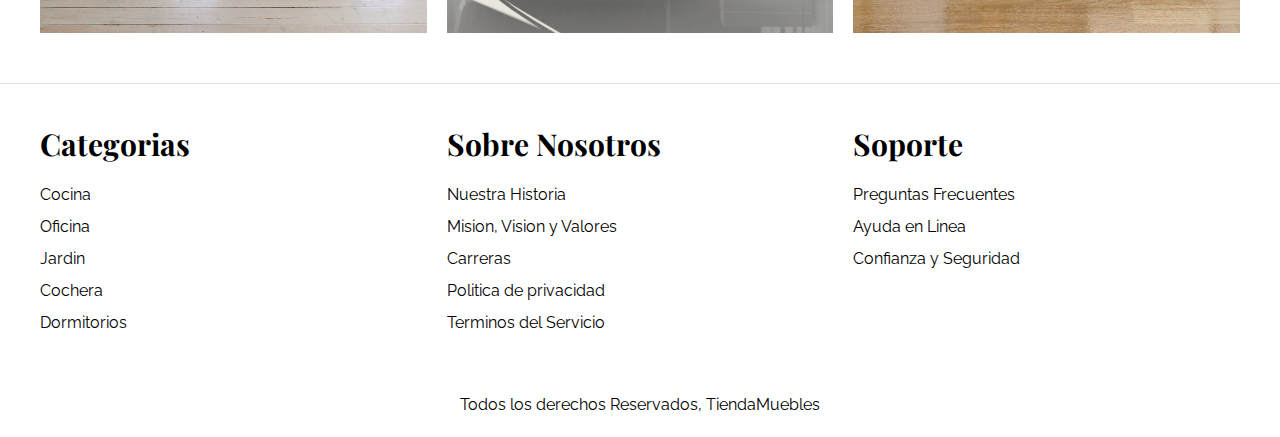
<file: galeria.html>
<!DOCTYPE html>
<html lang="es">

<head>
  <meta charset="UTF-8" />
  <meta http-equiv="X-UA-Compatible" content="IE=edge" />
  <meta name="viewport" content="width=device-width, initial-scale=1.0" />
  <title>Tienda Muebles - Galeria</title>
  <link rel="stylesheet" href="./css/normalize.css" />
  <link rel="preconnect" href="https://fonts.googleapis.com">
  <link rel="preconnect" href="https://fonts.gstatic.com" crossorigin>
  <link
    href="https://fonts.googleapis.com/css2?family=Playfair+Display:wght@700&family=Raleway:wght@400;700;900&family=Roboto:wght@500&display=swap"
    rel="stylesheet">
  <link rel="stylesheet" href="./css/style.css" />
</head>

<body>
  <header>
    <h1 class="nombre-sitio">Tienda <span>Muebles</span></h1>
  </header>

  <div class="contenedor-navegacion">
    <nav class="nav-principal contenedor">
      <a href="index.html">Inicio</a>
      <a href="nosotros.html">Nosotros</a>
      <a href="tienda.html">Tienda</a>
      <a href="blog.html">Blog</a>
      <a href="galeria.html">Galeria</a>
      <a href="contacto.html">Contacto</a>
    </nav>
  </div>



  <main class="contenido-principal contenedor">
    <h2 class="text-center">Galeria</h2>

    <ul class="galeria">
      <li>
        <a href="img/galeria_01.jpg">
          <img src="img/galeria_01.jpg" alt="imagen galeria">
        </a>
      </li>

      <li>
        <a href="img/galeria_02.jpg">
          <img src="img/galeria_02.jpg" alt="imagen galeria">
        </a>
      </li>

      <li>
        <a href="img/galeria_03.jpg">
          <img src="img/galeria_03.jpg" alt="imagen galeria">
        </a>
      </li>

      <li>
        <a href="img/galeria_04.jpg">
          <img src="img/galeria_04.jpg" alt="imagen galeria">
        </a>
      </li>

      <li>
        <a href="img/galeria_05.jpg">
          <img src="img/galeria_05.jpg" alt="imagen galeria">
        </a>
      </li>

      <li>
        <a href="img/galeria_06.jpg">
          <img src="img/galeria_06.jpg" alt="imagen galeria">
        </a>
      </li>

      <li>
        <a href="img/galeria_07.jpg">
          <img src="img/galeria_07.jpg" alt="imagen galeria">
        </a>
      </li>

      <li>
        <a href="img/galeria_08.jpg">
          <img src="img/galeria_08.jpg" alt="imagen galeria">
        </a>
      </li>

      <li>
        <a href="img/galeria_09.jpg">
          <img src="img/galeria_09.jpg" alt="imagen galeria">
        </a>
      </li>
    </ul>

  </main>

  <footer class="site-footer">
    <div class="grid-footer contenedor">
      <div>
        <h3>Categorias</h3>
        <nav class="footer-menu">
          <a href="#">Cocina</a>
          <a href="#">Oficina</a>
          <a href="#">Jardin</a>
          <a href="#">Cochera</a>
          <a href="#">Dormitorios</a>
        </nav>
      </div>
      <div>
        <h3>Sobre Nosotros</h3>
        <nav class="footer-menu">
          <a href="#">Nuestra Historia</a>
          <a href="#">Mision, Vision y Valores</a>
          <a href="#">Carreras</a>
          <a href="#">Politica de privacidad</a>
          <a href="#">Terminos del Servicio</a>
        </nav>
      </div>
      <div>
        <h3>Soporte</h3>
        <nav class="footer-menu">
          <a href="#">Preguntas Frecuentes</a>
          <a href="#">Ayuda en Linea</a>
          <a href="#">Confianza y Seguridad</a>
        </nav>
      </div>
    </div>
    <p class="copyright">Todos los derechos Reservados, TiendaMuebles</p>
  </footer>
</body>

</html>
</file>
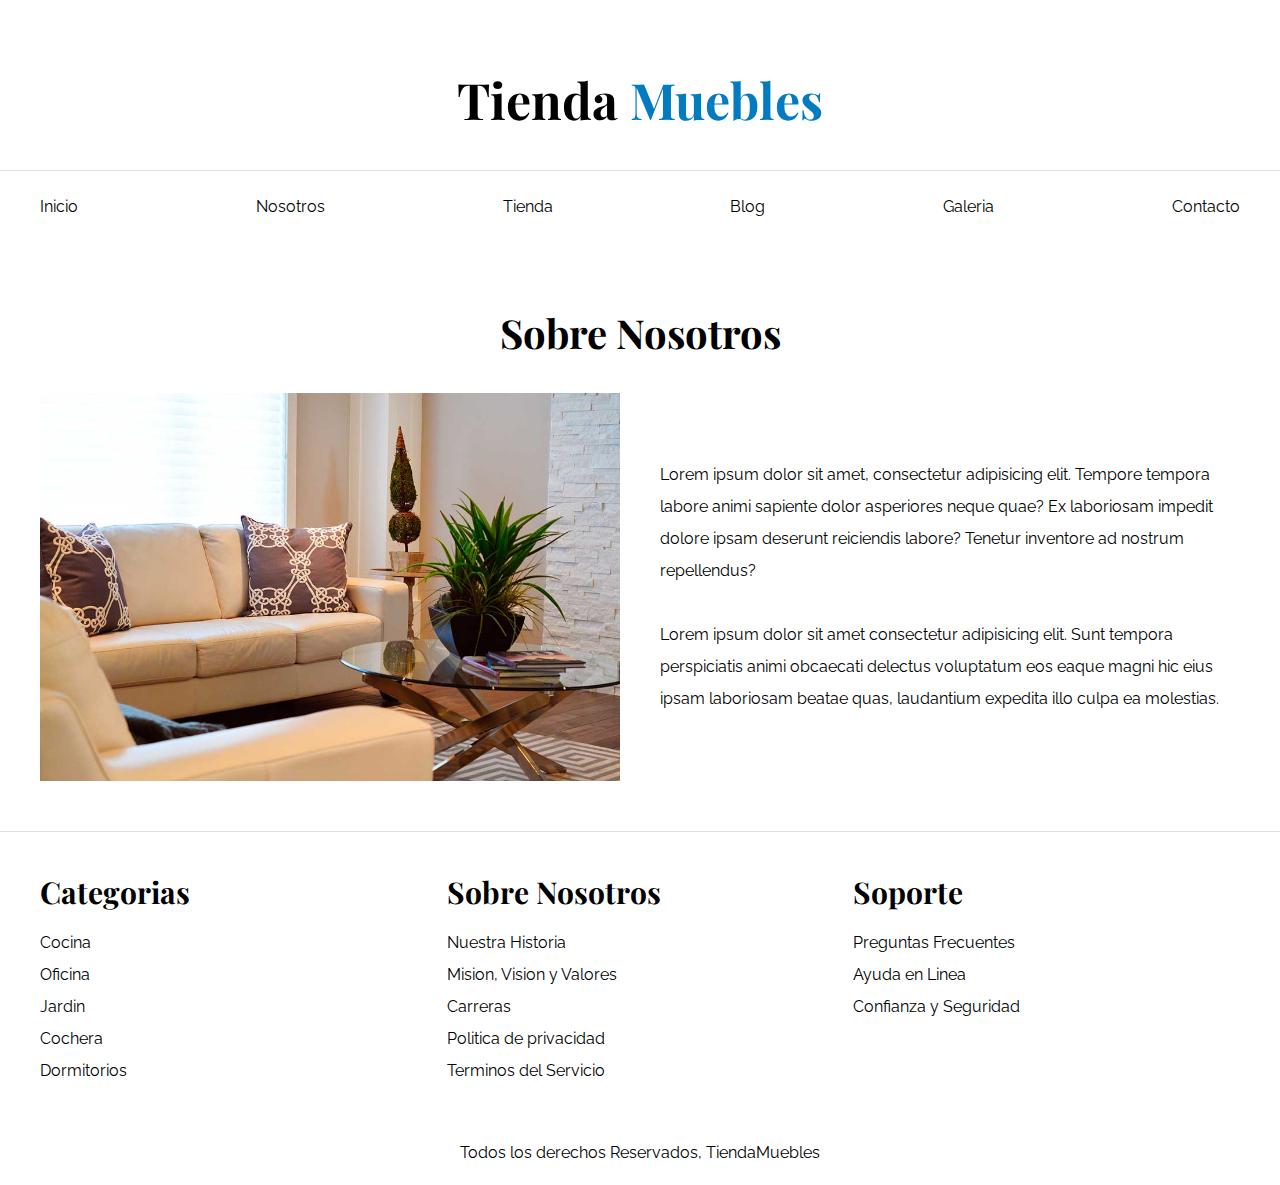
<file: nosotros.html>
<!DOCTYPE html>
<html lang="es">

<head>
    <meta charset="UTF-8" />
    <meta http-equiv="X-UA-Compatible" content="IE=edge" />
    <meta name="viewport" content="width=device-width, initial-scale=1.0" />
    <title>Tienda Muebles - Nosotros</title>
    <link rel="stylesheet" href="./css/normalize.css" />
    <link rel="preconnect" href="https://fonts.googleapis.com">
    <link rel="preconnect" href="https://fonts.gstatic.com" crossorigin>
    <link
        href="https://fonts.googleapis.com/css2?family=Playfair+Display:wght@700&family=Raleway:wght@400;700;900&family=Roboto:wght@500&display=swap"
        rel="stylesheet">
    <link rel="stylesheet" href="./css/style.css" />
</head>

<body>
    <header>
        <h1 class="nombre-sitio">Tienda <span>Muebles</span></h1>
    </header>

    <div class="contenedor-navegacion">
        <nav class="nav-principal contenedor">
            <a href="index.html">Inicio</a>
            <a href="nosotros.html">Nosotros</a>
            <a href="tienda.html">Tienda</a>
            <a href="blog.html">Blog</a>
            <a href="galeria.html">Galeria</a>
            <a href="contacto.html">Contacto</a>
        </nav>
    </div>



    <main class="contenido-principal contenedor">
        <h2 class="text-center">Sobre Nosotros</h2>

        <div class="contenido-nosotros">
            <div class="imagen">
                <img src="img/nosotros.jpg" alt="Imagen Nosotros">
            </div>
            <div class="informacion-nosotros">
                <p>Lorem ipsum dolor sit amet, consectetur adipisicing elit. Tempore tempora labore animi sapiente dolor
                    asperiores neque quae? Ex laboriosam impedit dolore ipsam deserunt reiciendis labore? Tenetur
                    inventore ad nostrum repellendus?</p>
                <p>Lorem ipsum dolor sit amet consectetur adipisicing elit. Sunt tempora perspiciatis animi obcaecati
                    delectus voluptatum eos eaque magni hic eius ipsam laboriosam beatae quas, laudantium expedita illo
                    culpa ea molestias.</p>
            </div>
        </div>

    </main>

    <footer class="site-footer">
        <div class="grid-footer contenedor">
            <div>
                <h3>Categorias</h3>
                <nav class="footer-menu">
                    <a href="#">Cocina</a>
                    <a href="#">Oficina</a>
                    <a href="#">Jardin</a>
                    <a href="#">Cochera</a>
                    <a href="#">Dormitorios</a>
                </nav>
            </div>
            <div>
                <h3>Sobre Nosotros</h3>
                <nav class="footer-menu">
                    <a href="#">Nuestra Historia</a>
                    <a href="#">Mision, Vision y Valores</a>
                    <a href="#">Carreras</a>
                    <a href="#">Politica de privacidad</a>
                    <a href="#">Terminos del Servicio</a>
                </nav>
            </div>
            <div>
                <h3>Soporte</h3>
                <nav class="footer-menu">
                    <a href="#">Preguntas Frecuentes</a>
                    <a href="#">Ayuda en Linea</a>
                    <a href="#">Confianza y Seguridad</a>
                </nav>
            </div>
        </div>
        <p class="copyright">Todos los derechos Reservados, TiendaMuebles</p>
    </footer>
</body>

</html>
</file>
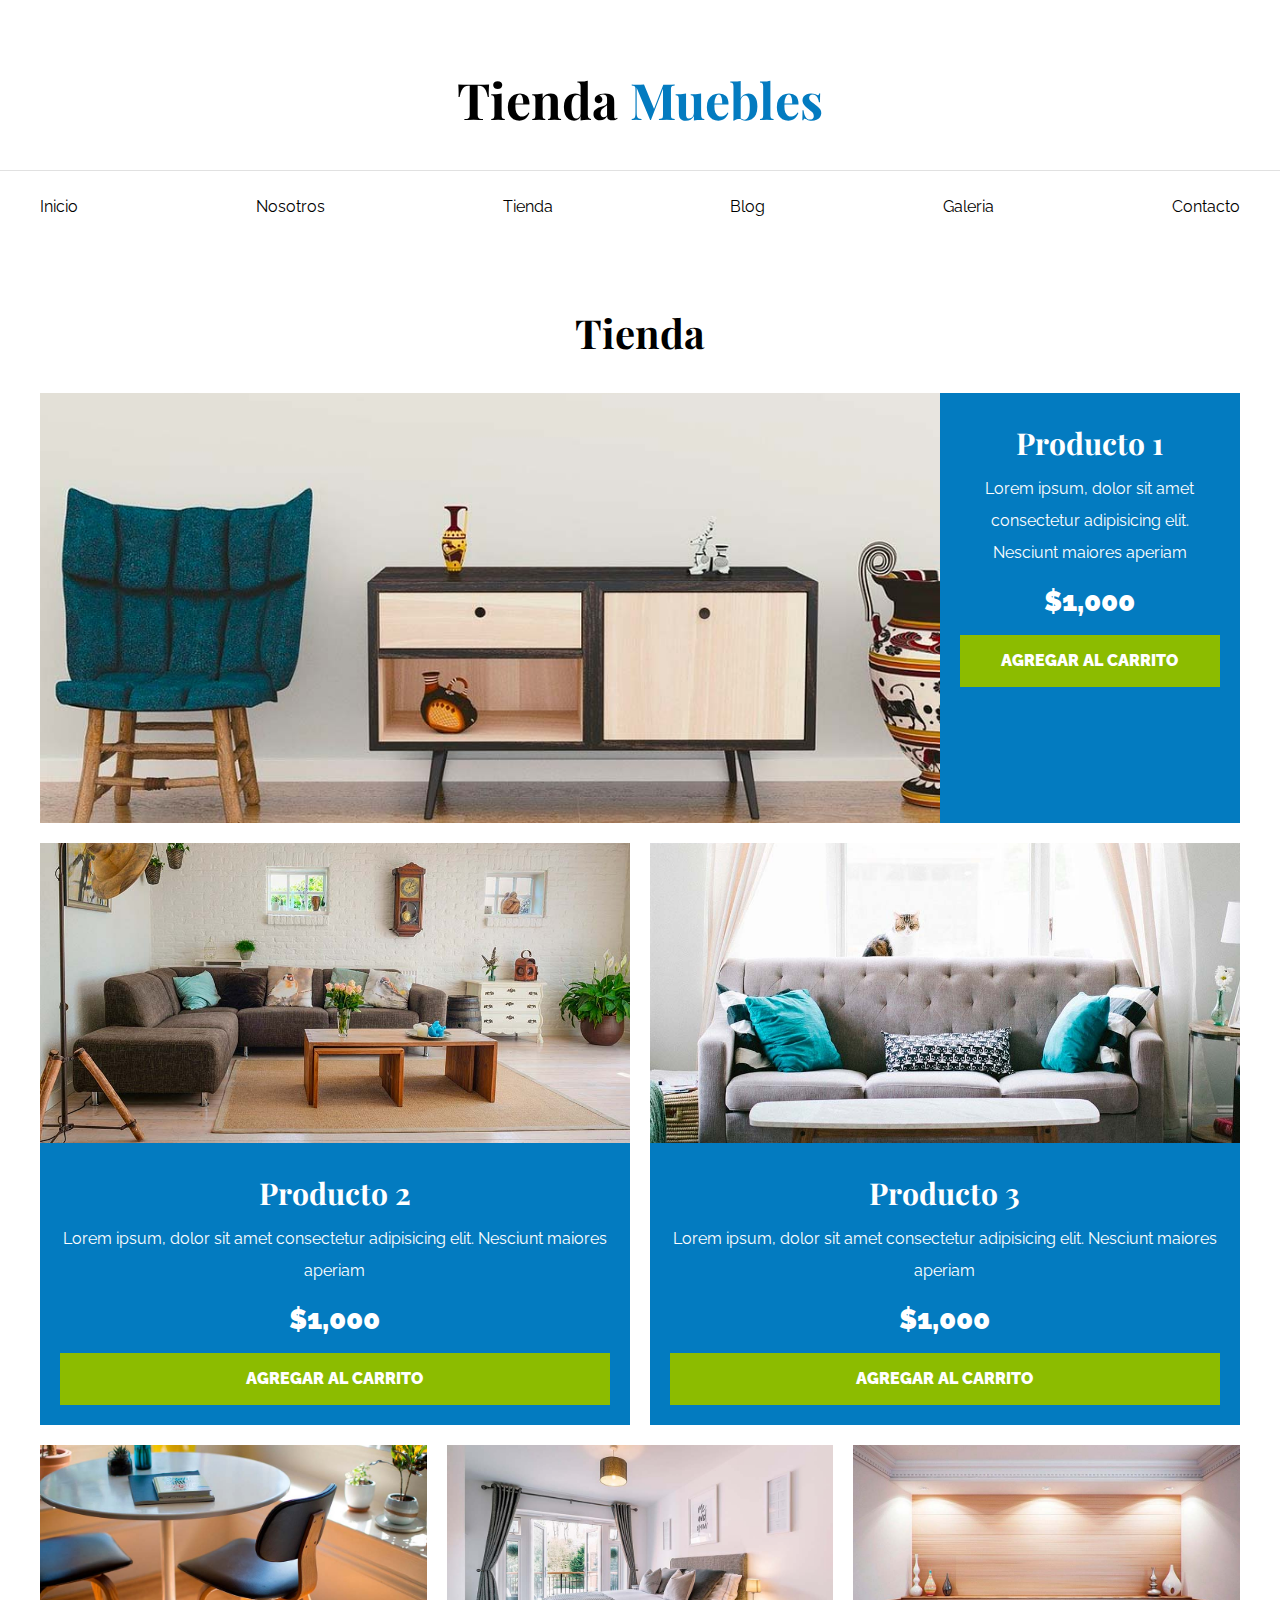
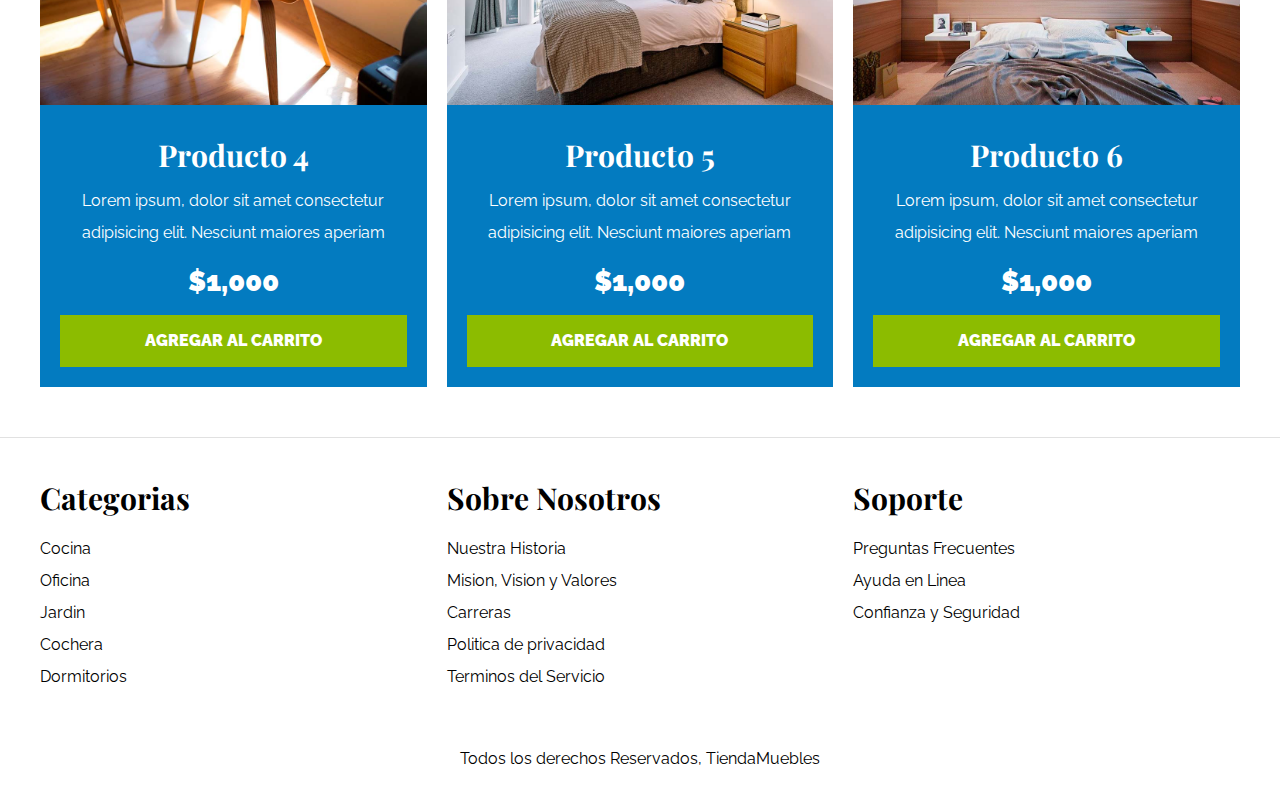
<file: tienda.html>
<!DOCTYPE html>
<html lang="es">

<head>
  <meta charset="UTF-8" />
  <meta http-equiv="X-UA-Compatible" content="IE=edge" />
  <meta name="viewport" content="width=device-width, initial-scale=1.0" />
  <title>Tienda Muebles - Tienda</title>
  <link rel="stylesheet" href="./css/normalize.css" />
  <link rel="preconnect" href="https://fonts.googleapis.com">
  <link rel="preconnect" href="https://fonts.gstatic.com" crossorigin>
  <link
    href="https://fonts.googleapis.com/css2?family=Playfair+Display:wght@700&family=Raleway:wght@400;700;900&family=Roboto:wght@500&display=swap"
    rel="stylesheet">
  <link rel="stylesheet" href="./css/style.css" />
</head>

<body>
  <header>
    <h1 class="nombre-sitio">Tienda <span>Muebles</span></h1>
  </header>

  <div class="contenedor-navegacion">
    <nav class="nav-principal contenedor">
      <a href="index.html">Inicio</a>
      <a href="nosotros.html">Nosotros</a>
      <a href="tienda.html">Tienda</a>
      <a href="blog.html">Blog</a>
      <a href="galeria.html">Galeria</a>
      <a href="contacto.html">Contacto</a>
    </nav>
  </div>



  <main class="contenido-principal contenedor">
    <h2 class="text-center">Tienda</h2>
    
        <div class="listado-productos">
          <div class="producto">
            <img src="img/producto1.jpg" alt="Imagen producto" />
            <div class="texto-producto">
              <h3>Producto 1</h3>
              <p>
                Lorem ipsum, dolor sit amet consectetur adipisicing elit. Nesciunt
                maiores aperiam
              </p>
              <p class="precio">$1,000</p>
              <a href="#" class="btn">Agregar al carrito</a>
            </div>
          </div>
    
          <div class="producto">
            <img src="img/producto2.jpg" alt="Imagen producto" />
            <div class="texto-producto">
              <h3>Producto 2</h3>
              <p>
                Lorem ipsum, dolor sit amet consectetur adipisicing elit. Nesciunt
                maiores aperiam
              </p>
              <p class="precio">$1,000</p>
              <a href="#" class="btn">Agregar al carrito</a>
            </div>
          </div>
    
          <div class="producto">
            <img src="img/producto3.jpg" alt="Imagen producto" />
            <div class="texto-producto">
              <h3>Producto 3</h3>
              <p>
                Lorem ipsum, dolor sit amet consectetur adipisicing elit. Nesciunt
                maiores aperiam
              </p>
              <p class="precio">$1,000</p>
              <a href="#" class="btn">Agregar al carrito</a>
            </div>
          </div>
    
          <div class="producto">
            <img src="img/producto4.jpg" alt="Imagen producto" />
            <div class="texto-producto">
              <h3>Producto 4</h3>
              <p>
                Lorem ipsum, dolor sit amet consectetur adipisicing elit. Nesciunt
                maiores aperiam
              </p>
              <p class="precio">$1,000</p>
              <a href="#" class="btn">Agregar al carrito</a>
            </div>
          </div>
    
          <div class="producto">
            <img src="img/producto5.jpg" alt="Imagen producto" />
            <div class="texto-producto">
              <h3>Producto 5</h3>
              <p>
                Lorem ipsum, dolor sit amet consectetur adipisicing elit. Nesciunt
                maiores aperiam
              </p>
              <p class="precio">$1,000</p>
              <a href="#" class="btn">Agregar al carrito</a>
            </div>
          </div>
    
          <div class="producto">
            <img src="img/producto6.jpg" alt="Imagen producto" />
            <div class="texto-producto">
              <h3>Producto 6</h3>
              <p>
                Lorem ipsum, dolor sit amet consectetur adipisicing elit. Nesciunt
                maiores aperiam
              </p>
              <p class="precio">$1,000</p>
              <a href="#" class="btn">Agregar al carrito</a>
            </div>
          </div>

  </main>

  <footer class="site-footer">
    <div class="grid-footer contenedor">
      <div>
        <h3>Categorias</h3>
        <nav class="footer-menu">
          <a href="#">Cocina</a>
          <a href="#">Oficina</a>
          <a href="#">Jardin</a>
          <a href="#">Cochera</a>
          <a href="#">Dormitorios</a>
        </nav>
      </div>
      <div>
        <h3>Sobre Nosotros</h3>
        <nav class="footer-menu">
          <a href="#">Nuestra Historia</a>
          <a href="#">Mision, Vision y Valores</a>
          <a href="#">Carreras</a>
          <a href="#">Politica de privacidad</a>
          <a href="#">Terminos del Servicio</a>
        </nav>
      </div>
      <div>
        <h3>Soporte</h3>
        <nav class="footer-menu">
          <a href="#">Preguntas Frecuentes</a>
          <a href="#">Ayuda en Linea</a>
          <a href="#">Confianza y Seguridad</a>
        </nav>
      </div>
    </div>
    <p class="copyright">Todos los derechos Reservados, TiendaMuebles</p>
  </footer>
</body>

</html>
</file>
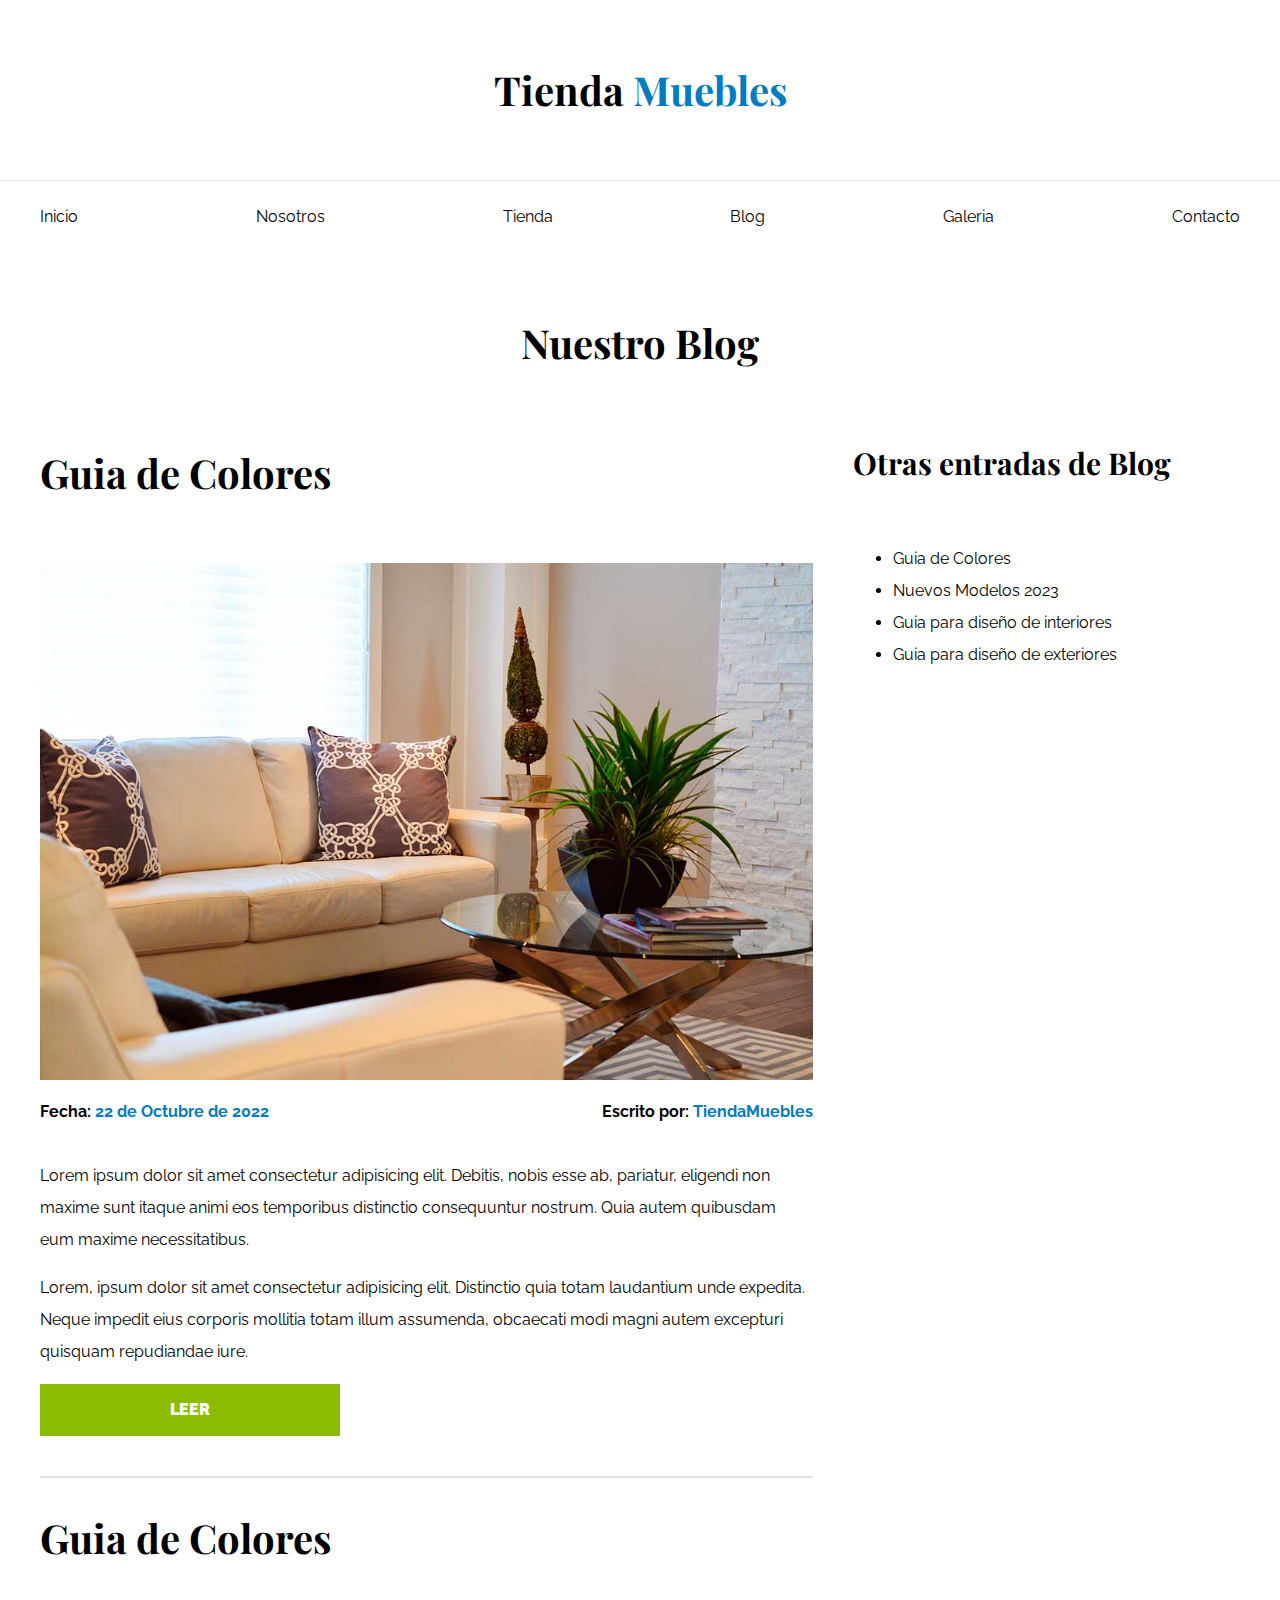
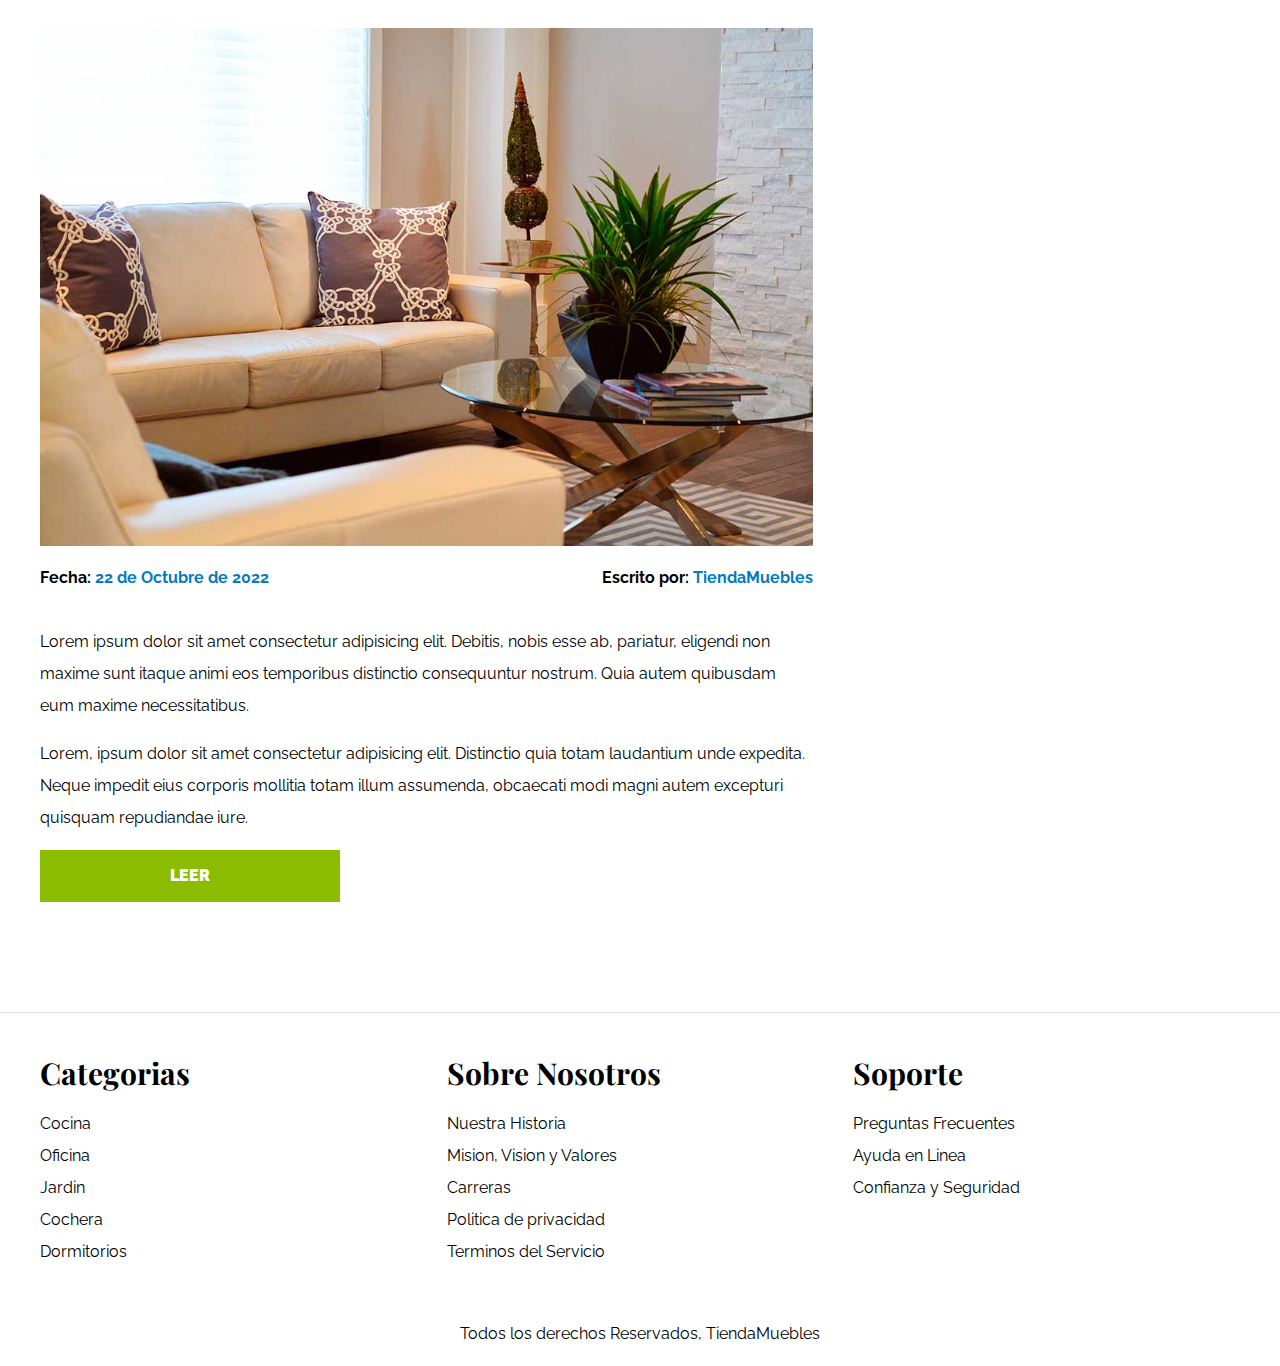
<file: docs/blog.html>
<!DOCTYPE html>
<html lang="es">

<head>
  <meta charset="UTF-8" />
  <meta http-equiv="X-UA-Compatible" content="IE=edge" />
  <meta name="viewport" content="width=device-width, initial-scale=1.0" />
  <title>Tienda Muebles</title>
  <link rel="stylesheet" href="./css/normalize.css" />
  <link rel="preconnect" href="https://fonts.googleapis.com">
  <link rel="preconnect" href="https://fonts.gstatic.com" crossorigin>
  <link
    href="https://fonts.googleapis.com/css2?family=Playfair+Display:wght@700&family=Raleway:wght@400;700;900&family=Roboto:wght@500&display=swap"
    rel="stylesheet">
  <link rel="stylesheet" href="./css/style.css" />
</head>

<body>
  <header>
    <h1 class="nombre-sitio">Tienda <span>Muebles</span></h1>
  </header>

  <div class="contenedor-navegacion">
    <nav class="nav-principal contenedor">
      <a href="index.html">Inicio</a>
      <a href="nosotros.html">Nosotros</a>
      <a href="tienda.html">Tienda</a>
      <a href="blog.html">Blog</a>
      <a href="galeria.html">Galeria</a>
      <a href="contacto.html">Contacto</a>
    </nav>
  </div>



  <main class="contenido-principal contenedor">
    <h2 class="text-center">Nuestro Blog</h2>

    <section class="contenedor-blog">
      <div class="blog">
        <article class="entrada">

          <h2>Guia de Colores</h2>
          <div class="imagen">
            <img src="img/nosotros.jpg" alt="imagen blog">
          </div>

          <div class="entrada-meta">
            <p>Fecha: <span>22 de Octubre de 2022</span></p>
            <p>Escrito por: <span>TiendaMuebles</span></p>
          </div>
          <div class="entrada-blog">
            <p>Lorem ipsum dolor sit amet consectetur adipisicing elit. Debitis, nobis esse ab, pariatur, eligendi non
              maxime sunt itaque animi eos temporibus distinctio consequuntur nostrum. Quia autem quibusdam eum maxime
              necessitatibus.</p>

            <p>Lorem, ipsum dolor sit amet consectetur adipisicing elit. Distinctio quia totam laudantium unde expedita.
              Neque impedit eius corporis mollitia totam illum assumenda, obcaecati modi magni autem excepturi quisquam
              repudiandae iure.</p>
          </div>
          <a href="entrada.html" class="btn max-width-30">Leer</a>

        </article>

        <article class="entrada">

          <h2>Guia de Colores</h2>
          <div class="imagen">
            <img src="img/nosotros.jpg" alt="imagen blog">
          </div>

          <div class="entrada-meta">
            <p>Fecha: <span>22 de Octubre de 2022</span></p>
            <p>Escrito por: <span>TiendaMuebles</span></p>
          </div>
          <div class="entrada-blog">
            <p>Lorem ipsum dolor sit amet consectetur adipisicing elit. Debitis, nobis esse ab, pariatur, eligendi non
              maxime sunt itaque animi eos temporibus distinctio consequuntur nostrum. Quia autem quibusdam eum maxime
              necessitatibus.</p>

            <p>Lorem, ipsum dolor sit amet consectetur adipisicing elit. Distinctio quia totam laudantium unde expedita.
              Neque impedit eius corporis mollitia totam illum assumenda, obcaecati modi magni autem excepturi quisquam
              repudiandae iure.</p>
          </div>
          <a href="entrada.html" class="btn max-width-30">Leer</a>

        </article>
      </div>

      <aside>
        <h3>Otras entradas de Blog</h3>
        <ul>
          <li><a href="entrada.html">Guia de Colores</a></li>
          <li><a href="entrada.html">Nuevos Modelos 2023</a></li>
          <li><a href="entrada.html">Guia para diseño de interiores</a></li>
          <li><a href="entrada.html">Guia para diseño de exteriores</a></li>
        </ul>
      </aside>
    </section>
  </main>

  <footer class="site-footer">
    <div class="grid-footer contenedor">
      <div>
        <h3>Categorias</h3>
        <nav class="footer-menu">
          <a href="#">Cocina</a>
          <a href="#">Oficina</a>
          <a href="#">Jardin</a>
          <a href="#">Cochera</a>
          <a href="#">Dormitorios</a>
        </nav>
      </div>
      <div>
        <h3>Sobre Nosotros</h3>
        <nav class="footer-menu">
          <a href="#">Nuestra Historia</a>
          <a href="#">Mision, Vision y Valores</a>
          <a href="#">Carreras</a>
          <a href="#">Politica de privacidad</a>
          <a href="#">Terminos del Servicio</a>
        </nav>
      </div>
      <div>
        <h3>Soporte</h3>
        <nav class="footer-menu">
          <a href="#">Preguntas Frecuentes</a>
          <a href="#">Ayuda en Linea</a>
          <a href="#">Confianza y Seguridad</a>
        </nav>
      </div>
    </div>
    <p class="copyright">Todos los derechos Reservados, TiendaMuebles</p>
  </footer>
</body>

</html>
</file>
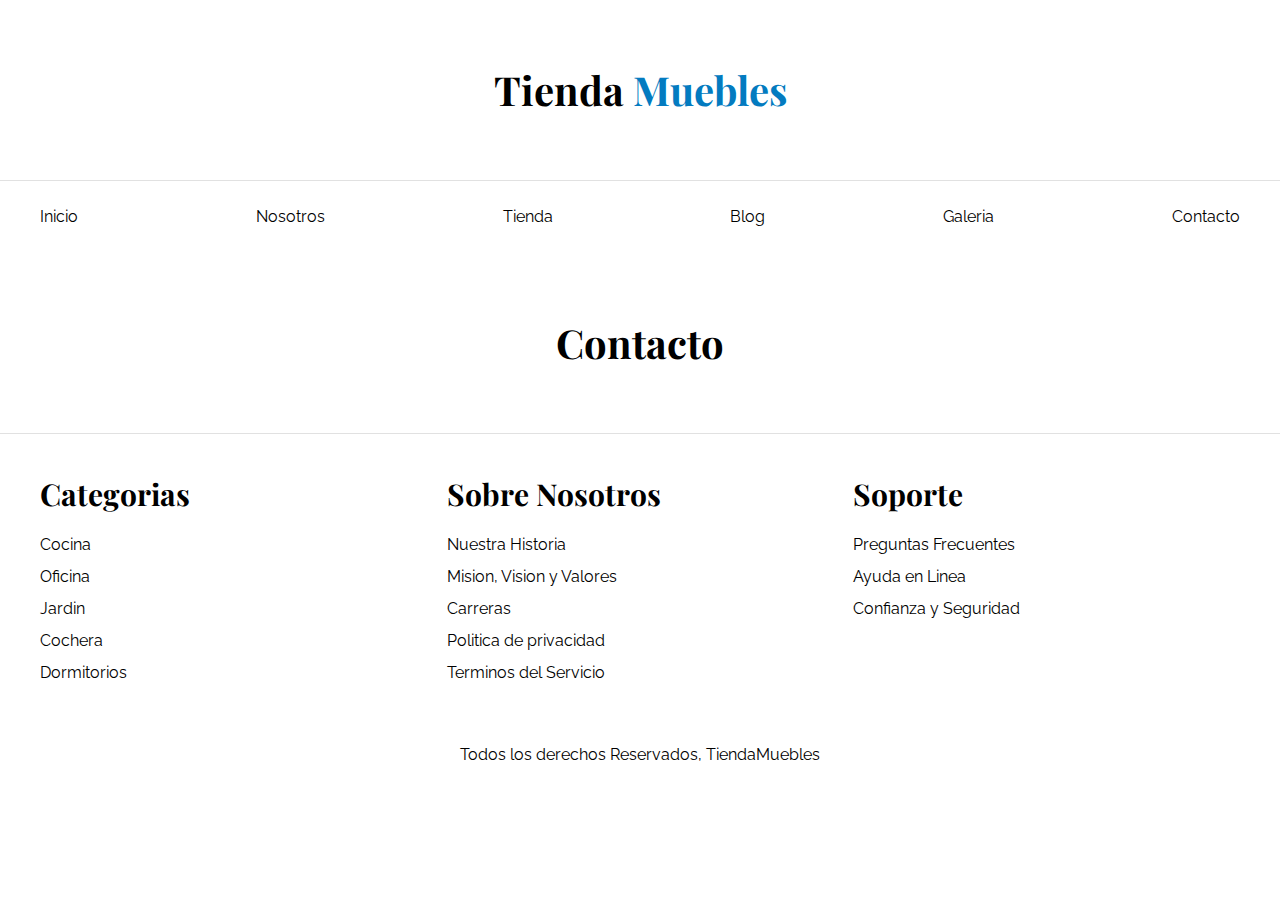
<file: docs/contacto.html>
<!DOCTYPE html>
<html lang="es">

<head>
  <meta charset="UTF-8" />
  <meta http-equiv="X-UA-Compatible" content="IE=edge" />
  <meta name="viewport" content="width=device-width, initial-scale=1.0" />
  <title>Tienda Muebles</title>
  <link rel="stylesheet" href="./css/normalize.css" />
  <link rel="preconnect" href="https://fonts.googleapis.com">
  <link rel="preconnect" href="https://fonts.gstatic.com" crossorigin>
  <link
    href="https://fonts.googleapis.com/css2?family=Playfair+Display:wght@700&family=Raleway:wght@400;700;900&family=Roboto:wght@500&display=swap"
    rel="stylesheet">
  <link rel="stylesheet" href="./css/style.css" />
</head>

<body>
  <header>
    <h1 class="nombre-sitio">Tienda <span>Muebles</span></h1>
  </header>

  <div class="contenedor-navegacion">
    <nav class="nav-principal contenedor">
      <a href="index.html">Inicio</a>
      <a href="nosotros.html">Nosotros</a>
      <a href="tienda.html">Tienda</a>
      <a href="blog.html">Blog</a>
      <a href="galeria.html">Galeria</a>
      <a href="contacto.html">Contacto</a>
    </nav>
  </div>



  <main class="contenido-principal contenedor">
    <h2 class="text-center">Contacto</h2>

  </main>

  <footer class="site-footer">
    <div class="grid-footer contenedor">
      <div>
        <h3>Categorias</h3>
        <nav class="footer-menu">
          <a href="#">Cocina</a>
          <a href="#">Oficina</a>
          <a href="#">Jardin</a>
          <a href="#">Cochera</a>
          <a href="#">Dormitorios</a>
        </nav>
      </div>
      <div>
        <h3>Sobre Nosotros</h3>
        <nav class="footer-menu">
          <a href="#">Nuestra Historia</a>
          <a href="#">Mision, Vision y Valores</a>
          <a href="#">Carreras</a>
          <a href="#">Politica de privacidad</a>
          <a href="#">Terminos del Servicio</a>
        </nav>
      </div>
      <div>
        <h3>Soporte</h3>
        <nav class="footer-menu">
          <a href="#">Preguntas Frecuentes</a>
          <a href="#">Ayuda en Linea</a>
          <a href="#">Confianza y Seguridad</a>
        </nav>
      </div>
    </div>
    <p class="copyright">Todos los derechos Reservados, TiendaMuebles</p>
  </footer>
</body>

</html>
</file>
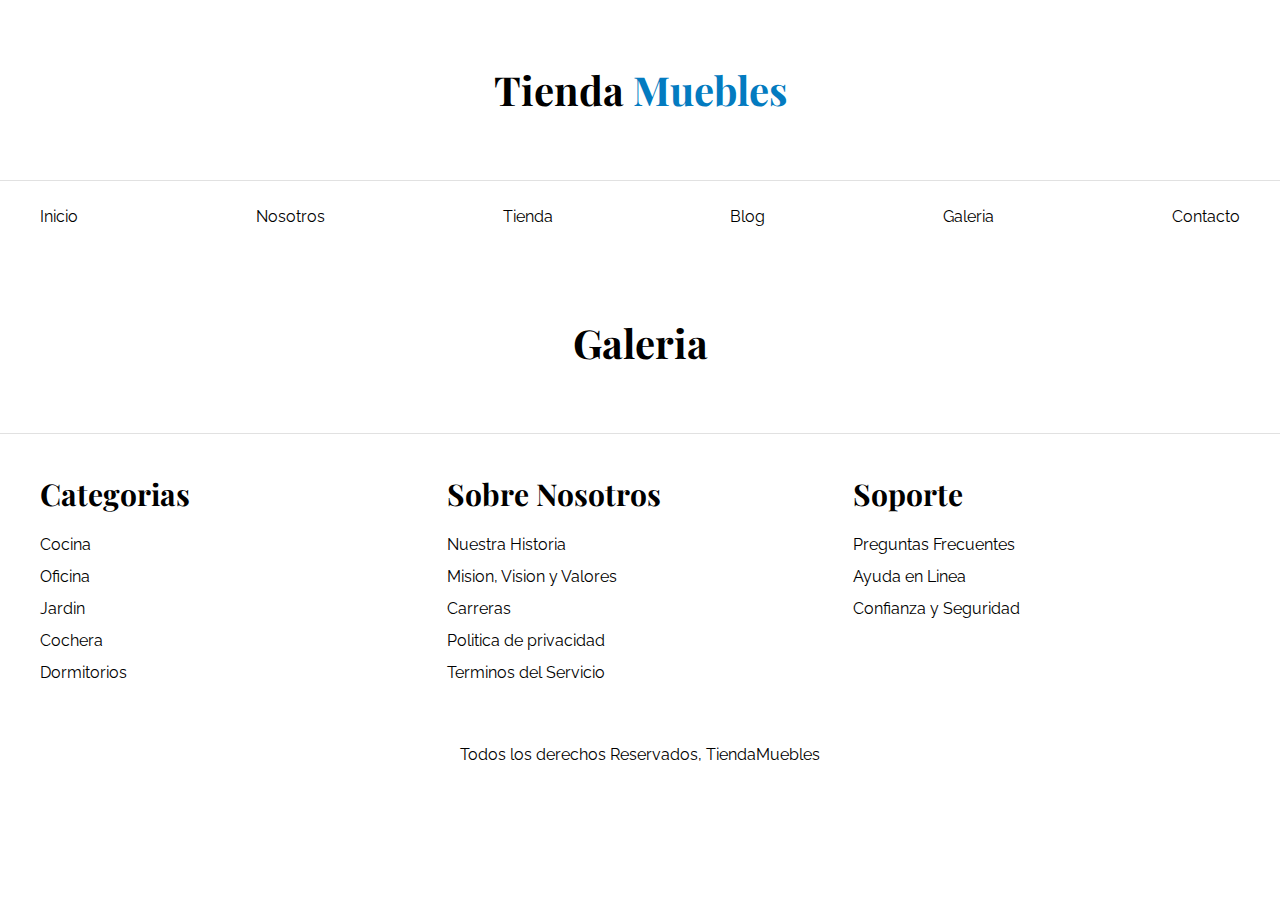
<file: docs/galeria.html>
<!DOCTYPE html>
<html lang="es">

<head>
  <meta charset="UTF-8" />
  <meta http-equiv="X-UA-Compatible" content="IE=edge" />
  <meta name="viewport" content="width=device-width, initial-scale=1.0" />
  <title>Tienda Muebles</title>
  <link rel="stylesheet" href="./css/normalize.css" />
  <link rel="preconnect" href="https://fonts.googleapis.com">
  <link rel="preconnect" href="https://fonts.gstatic.com" crossorigin>
  <link
    href="https://fonts.googleapis.com/css2?family=Playfair+Display:wght@700&family=Raleway:wght@400;700;900&family=Roboto:wght@500&display=swap"
    rel="stylesheet">
  <link rel="stylesheet" href="./css/style.css" />
</head>

<body>
  <header>
    <h1 class="nombre-sitio">Tienda <span>Muebles</span></h1>
  </header>

  <div class="contenedor-navegacion">
    <nav class="nav-principal contenedor">
      <a href="index.html">Inicio</a>
      <a href="nosotros.html">Nosotros</a>
      <a href="tienda.html">Tienda</a>
      <a href="blog.html">Blog</a>
      <a href="galeria.html">Galeria</a>
      <a href="contacto.html">Contacto</a>
    </nav>
  </div>



  <main class="contenido-principal contenedor">
    <h2 class="text-center">Galeria</h2>

  </main>

  <footer class="site-footer">
    <div class="grid-footer contenedor">
      <div>
        <h3>Categorias</h3>
        <nav class="footer-menu">
          <a href="#">Cocina</a>
          <a href="#">Oficina</a>
          <a href="#">Jardin</a>
          <a href="#">Cochera</a>
          <a href="#">Dormitorios</a>
        </nav>
      </div>
      <div>
        <h3>Sobre Nosotros</h3>
        <nav class="footer-menu">
          <a href="#">Nuestra Historia</a>
          <a href="#">Mision, Vision y Valores</a>
          <a href="#">Carreras</a>
          <a href="#">Politica de privacidad</a>
          <a href="#">Terminos del Servicio</a>
        </nav>
      </div>
      <div>
        <h3>Soporte</h3>
        <nav class="footer-menu">
          <a href="#">Preguntas Frecuentes</a>
          <a href="#">Ayuda en Linea</a>
          <a href="#">Confianza y Seguridad</a>
        </nav>
      </div>
    </div>
    <p class="copyright">Todos los derechos Reservados, TiendaMuebles</p>
  </footer>
</body>

</html>
</file>
<file: css/style.css>
html {
  box-sizing: border-box;
  font-size: 62.5%; /* 1Rem = 10px */
}
*,
*::before,
*:after {
  box-sizing: inherit;
}
body {
  font-family: "Raleway", sans-serif;
  font-size: 1.6rem;
  line-height: 2;
}
/* Globales */
h1,
h2,
h3 {
  font-family: "Playfair Display", serif;
  margin: 0 0 2rem 0;
}
h1 {
  font-size: 3rem;
}
@media (min-width: 768px) {
  h1 {
    font-size: 5rem;
  }
}
h2 {
  font-size: 3.2rem;
}
@media (min-width: 768px) {
  h2 {
    font-size: 4rem;
  }
}
h3 {
  font-size: 2.4rem;
}
@media (min-width: 768px) {
  h3 {
    font-size: 3rem;
  }
}
a {
  text-decoration: none;
  color: #000;
}
.contenedor {
  max-width: 120rem;
  margin: 0 auto;
}
img {
  max-width: 100%;
  display: block;
}
.btn {
  background-color: #8cbc00;
  display: block;
  color: white;
  text-transform: uppercase;
  font-weight: 900;
  padding: 1rem;
  transition: background-color 0.3s ease-out;
  text-align: center;
  border: none;
  width: 100%;
}
.btn:hover {
  background-color: #769c02;
  cursor: pointer;
}
@media (min-width: 768px) { 
  .btn{
    width: auto;
  }
 }
/* UTILIDADES */
.text-center {
  text-align: center;
}
@media (min-width: 768px) {
  .max-width-30 {
    max-width: 30rem;
  }
}

/* Header y Navegacion */
.nombre-sitio {
  margin-top: 5rem;
  text-align: center;
  /* font-size: 4rem; */
}
.nombre-sitio span {
  color: #037bc0;
}
.contenedor-navegacion {
  border-top: 0.1rem solid #e1e1e1;
}
.nav-principal {
  padding: 2rem 0;
  display: flex;
  flex-direction: column;
  align-items: center;
}
@media (min-width: 768px) {
  .nav-principal {
    justify-content: space-between;
    flex-direction: row;
  }
}
/** box model **/
.hero {
  background-image: url(../img/principal.jpg);
  background-repeat: no-repeat;
  background-size: cover;
  background-position: center center;
  height: 25rem;
}
@media (min-width: 768px) {
  .hero {
    height: 55rem;
  }
}
/**categorias**/
.categorias {
  padding: 3rem 0;
  /* margin-bottom: 1rem; */
}
.categorias h2 {
  text-align: center;
}
.categorias a {
  display: block;
  text-align: center;
  padding: 2rem;
  font-size: 2rem;
}
.categorias img {
  width: 100%;
}
.categorias a:hover {
  background-color: #037bc0;
  color: #ffffff;
  border-bottom-right-radius: 1rem;
}

@media (min-width: 768px) {
  .listado-categorias {
    display: grid;
    grid-template-columns: repeat(3, 1fr);
    gap: 2rem;
  }
}
/** BLOQUE NOSOTROS **/
.sobre-nosotros {
  background-image: linear-gradient(
      to bottom,
      transparent 50%,
      #037bc0 50%,
      #037bc0 100%
    ),
    url(../img/nosotros.jpg);
  background-position: center, top left;
  background-repeat: no-repeat;
  background-size: 100%, 70rem;
}
@media (min-width: 768px) {
  .sobre-nosotros {
    background-image: linear-gradient(
        to right,
        transparent 50%,
        #037bc0 50%,
        #037bc0 100%
      ),
      url(../img/nosotros.jpg);
    background-position: left center;
    padding: 10rem 0;
    background-size: 100%, 160rem;
  }
}
.sobre-nosotros-grid {
  display: grid;
  grid-template-rows: repeat(2, 1fr);
}
@media (min-width: 768px) {
  .sobre-nosotros-grid {
    grid-template-columns: repeat(2, 1fr);
    column-gap: 8rem;
    grid-template-rows: unset;
  }
}
.texto-nosotros {
  grid-row: 2/3;
  color: white;
  padding: 5rem;
}
@media (min-width: 768px) {
  .texto-nosotros {
    grid-column: 2/3;
  }
}
/* LISTADO DE PRODUCTOS */
.contenido-principal {
  padding-top: 5rem;
}
@media (min-width: 768px) {
  .listado-productos {
    display: grid;
    grid-template-columns: repeat(6, 1fr);
    /*column-gap: 2rem; separacion entre columnas*/
    /*row-gap: 2rem; separacion hacia abajo*/
    gap: 2rem; /*separacion hacia todos los sentidos*/
  }
  .producto:nth-child(1) {
    grid-column-start: 1;
    grid-column-end: 7;
    /*grid-column: 1/7;  ESTO ES LA ABREBIACION DE LO DE ARRIBA START/END    */
    display: grid;
    grid-template-columns: 3fr 1fr;
  }
  .producto:nth-child(1) img {
    height: 43rem;
    width: 100%;
    object-fit: cover;
  }
  .producto:nth-child(2) {
    grid-column-start: 1;
    grid-column-end: 4;
  }
  .producto:nth-child(3) {
    grid-column-start: 4;
    grid-column-end: 7;
  }
  .producto:nth-child(2) img,
  .producto:nth-child(3) img {
    height: 30rem;
    width: 100%;
    object-fit: cover;
  }
  .producto:nth-child(4) {
    grid-column-start: 1;
    grid-column-end: 3;
  }
  .producto:nth-child(5) {
    grid-column-start: 3;
    grid-column-end: 5;
  }
  .producto:nth-child(6) {
    grid-column-start: 5;
    grid-column-end: 7;
  }
}
.producto:nth-child(4) img,
.producto:nth-child(5) img,
.producto:nth-child(6) img {
  height: 26rem;
  width: 100%;
  object-fit: cover;
}
.producto {
  background-color: #037bc0;
  margin-bottom: 2rem;
}
@media (min-width: 768px) {
  .producto {
    margin-bottom: 0;
  }
}
.producto:last-of-type {
  margin-bottom: 0;
}
.texto-producto {
  text-align: center;
  color: white;
  padding: 2rem;
}
.texto-producto h3 {
  margin: 0;
}
.texto-producto p {
  margin: 0 0 0.5rem 0;
}
.texto-producto .precio {
  font-size: 2.8rem;
  font-weight: 900;
}

/*FOOTER*/
.site-footer {
  border-top: 1px solid #e1e1e1;
  margin-top: 5rem;
  padding-top: 3rem;
}
/* CON DISPLAY FLEX */
/*.grid-footer{
    display: flex;
    gap: 2rem;
}
.grid-footer div{
    flex: 1;
} */
.site-footer h3 {
  margin-bottom: 0.5rem;
  text-align: center;
}
@media (min-width: 768px) {
  .site-footer h3 {
    text-align: left;
  }
  /* CON DISPLAY GRID */
  .grid-footer {
    display: grid;
    grid-template-columns: repeat(3, 1fr);
    gap: 2rem;
  }
}

.grid-footer > div {
  margin-bottom: 2rem;
}
@media (min-width: 768px) {
  .grid-footer > div {
    margin-bottom: 0;
  }
}
.footer-menu a {
  display: block;
  text-align: center;
}
@media (min-width: 768px) {
  .footer-menu a {
    text-align: left;
  }
}
.copyright {
  text-align: center;
  margin-top: 5rem;
}

/** NOSOTROS **/

.contenido-nosotros {
  display: grid;
  grid-template-columns: 1fr 2fr;
  grid-template-columns: repeat(auto-fit, minmax(25rem, 1fr));
  column-gap: 4rem;
}
.informacion-nosotros {
  display: flex;
  flex-direction: column;
  justify-content: center;
  padding: 5rem;
}
@media (min-width: 768px) {
  .informacion-nosotros {
    padding: 0;
  }
}

/** BLOG **/
@media (mid-width: 768px) {
  .contenedor-blog {
    display: grid;
    grid-template-columns: 2fr 1fr;
    column-gap: 4rem;
  }
}

.entrada {
  border-bottom: 2px solid #e1e1e1;
  margin-bottom: 2rem;
  padding-bottom: 4rem;
}
@media (max-width: 767px) {
  .entrada h2 {
    text-align: center;
  }
}

.contenido-blog {
  padding: 2rem;
}
.entrada:last-of-type {
  border: none;
}
@media (min-width: 768px) {
  .entrada-meta {
    display: flex;
    justify-content: space-between;
  }
}

.entrada-meta p {
  font-weight: 700;
}
.entrada-meta span {
  color: #037bc0;
}
.contenido-entrada-blog {
  width: 60rem;
  margin: 0 auto;
}

/* GALERIA */
.galeria {
  list-style: none;
  padding: 0;
  margin: 0;
  display: grid;
  /* grid-template-columns: 1fr; */
  grid-template-columns: repeat(2, 1fr);
  gap: 2rem;
}
@media (min-width: 768px) { 
  .galeria{
    grid-template-columns: repeat(3, 1fr);
  }
 }
.galeria img {
  height: 40rem;
  width: 40rem;
  object-fit: cover;
}

/* FORMULARIO */
.formulario {
  max-width: 60rem;
  margin: 0 auto;
}
.formulario fieldset {
  border: 1px solid black;
  margin-bottom: 2rem;
}
.formulario legend {
  background-color: #005485;
  width: 100%;
  color: white;
  text-align: center;
  text-transform: uppercase;
  font-weight: 900;
  padding: 1rem;
  margin-bottom: 4rem;
}
.campo {
  display: flex;
  margin-bottom: 2rem;
}
.campo label {
  flex-basis: 10rem;
}
.campo input:not([type="radio"]),
.campo textarea,
.campo select {
  flex: 1;
  border: 1px solid #e1e1e1;
  padding: 1rem;
}
</file>
<file: docs/css/style.css>
html{
    box-sizing: border-box;
    font-size: 62.5%;  /* 1Rem = 10px */
}
*,*::before, *:after{
    box-sizing: inherit;
}
body{
    font-family: 'Raleway', sans-serif;
    font-size: 1.6rem;
    line-height: 2;
}
/* Globales */
h1, h2, h3{
    font-family: 'Playfair Display', serif;
    margin: 0 0 5rem 0;
}
h1{
    font-size: 5rem;
}
h2{
    font-size: 4rem;
}
h3{
    font-size: 3rem;
}
a{
    text-decoration: none;
    color: #000;
}
.contenedor{
    max-width: 120rem;
    margin: 0 auto;
}
img{
    max-width: 100%;
    display: block;
}
.btn{
    background-color: #8cbc00;
    display: block;
    color: white;
    text-transform: uppercase;
    font-weight: 900;
    padding: 1rem;
    transition: background-color .3s ease-out;
    text-align: center;
}
.btn:hover{
    background-color: #769c02;
}
/* UTILIDADES */
.text-center{
    text-align: center;
}
.max-width-30{
    max-width: 30rem;
}
/* Header y Navegacion */
.nombre-sitio{
    margin-top: 5rem;
    text-align: center;
    font-size: 4rem;
}
.nombre-sitio span{
    color: #037bc0;
}
.contenedor-navegacion{
    border-top: .1rem solid #e1e1e1;
}
.nav-principal{
    padding: 2rem 0;
    display: flex;
    justify-content: space-between;
    
}
/** box model **/
.hero{
    background-image: url(../img/principal.jpg);
    background-repeat: no-repeat;
    background-size: cover;
    background-position: center center;
    height: 55rem;

}
/**categorias**/
.categorias{
    padding-top: 5rem;
}
.categorias h2{
    text-align: center;
}
.categorias a{
    display: block;
    text-align: center;
    padding: 2rem;
    font-size: 2rem;
}
.categorias a:hover{
    background-color: #037bc0;
    color: #ffffff;
    border-bottom-right-radius: 1rem;

}
.listado-categorias{
    display: grid;
    grid-template-columns: repeat(3, 1fr);
    gap: 2rem;
}
/** BLOQUE NOSOTROS **/
.sobre-nosotros{
    background-image: linear-gradient( to right, transparent 50%, #037bc0 50%, #037bc0 100%), url(../img/nosotros.jpg);
    padding: 10rem 0;
    background-position: left center;
    background-repeat: no-repeat;
     background-size: 100%, 120rem;
}
.sobre-nosotros-grid{
    display: grid;
    grid-template-columns: repeat(2, 1fr);
    column-gap: 8rem;
}
.texto-nosotros{
    grid-column: 2/3;
    color: white;
}
/* LISTADO DE PRODUCTOS */
.contenido-principal{
    padding-top: 5rem;
}
.listado-productos{
    display: grid;
    grid-template-columns: repeat(6, 1fr);
    /*column-gap: 2rem; separacion entre columnas*/
    /*row-gap: 2rem; separacion hacia abajo*/
    gap: 2rem; /*separacion hacia todos los sentidos*/
}
.producto:nth-child(1){
    grid-column-start: 1;
    grid-column-end: 7;
    /*grid-column: 1/7;  ESTO ES LA ABREBIACION DE LO DE ARRIBA START/END    */
    display: grid;
    grid-template-columns: 3fr 1fr;
}
.producto:nth-child(1) img{
    height: 43rem;
    width: 100%;
    object-fit: cover;
}
.producto:nth-child(2){
    grid-column-start: 1;
    grid-column-end: 4;
}
.producto:nth-child(3){
    grid-column-start: 4;
    grid-column-end: 7;
}
.producto:nth-child(2) img,
.producto:nth-child(3) img{
    height: 30rem;
    width: 100%;
    object-fit: cover;
}
.producto:nth-child(4){
    grid-column-start: 1;
    grid-column-end: 3;
}
.producto:nth-child(5){
    grid-column-start: 3;
    grid-column-end: 5;
}
.producto:nth-child(6){
    grid-column-start: 5;
    grid-column-end: 7;
}
.producto:nth-child(4) img,
.producto:nth-child(5) img,
.producto:nth-child(6) img{
    height: 26rem;
    width: 100%;
    object-fit: cover;
}
.producto{
    background-color: #037bc0;
}
.texto-producto{
    text-align: center;
    color: white;
    padding: 2rem;
}
.texto-producto h3{
    margin: 0;
}
.texto-producto p{
    margin: 0 0 .5rem 0;
}
.texto-producto .precio{
    font-size: 2.8rem;
    font-weight: 900;
}

/*FOOTER*/
 .site-footer{
    border-top: 1px solid #e1e1e1;
    margin-top: 5rem;
    padding-top: 3rem;
}
/* CON DISPLAY FLEX */
/*.grid-footer{
    display: flex;
    gap: 2rem;
}
.grid-footer div{
    flex: 1;
} */
.site-footer h3{
    margin-bottom: .5rem;
}
/* CON DISPLAY GRID */
.grid-footer{
    display: grid;
    grid-template-columns: repeat(3, 1fr);
    gap: 2rem;
}
.footer-menu a{
    display: block;
}
.copyright{
    text-align: center;
    margin-top: 5rem;
}

/** NOSOTROS **/

.contenido-nosotros{
    display: grid;
    grid-template-columns: 1fr 2fr;
    grid-template-columns: repeat(auto-fit, minmax(25rem, 1fr));
    column-gap: 4rem;
}
.informacion-nosotros{
    display: flex;
    flex-direction: column;
    justify-content: center;
}

/** BLOG **/
.contenedor-blog{
    display: grid;
    grid-template-columns: 2fr 1fr;
    column-gap: 4rem;
}
.entrada{
    border-bottom: 2px solid #e1e1e1;
    padding-bottom: 4rem;
    margin-bottom: 2rem;
}
.entrada:last-of-type{
    border: none;
}
.entrada-meta{
    display: flex;
    justify-content: space-between;
}
.entrada-meta p{
    font-weight: 700;
}
.entrada-meta span{
    color: #037bc0;
}
</file>
